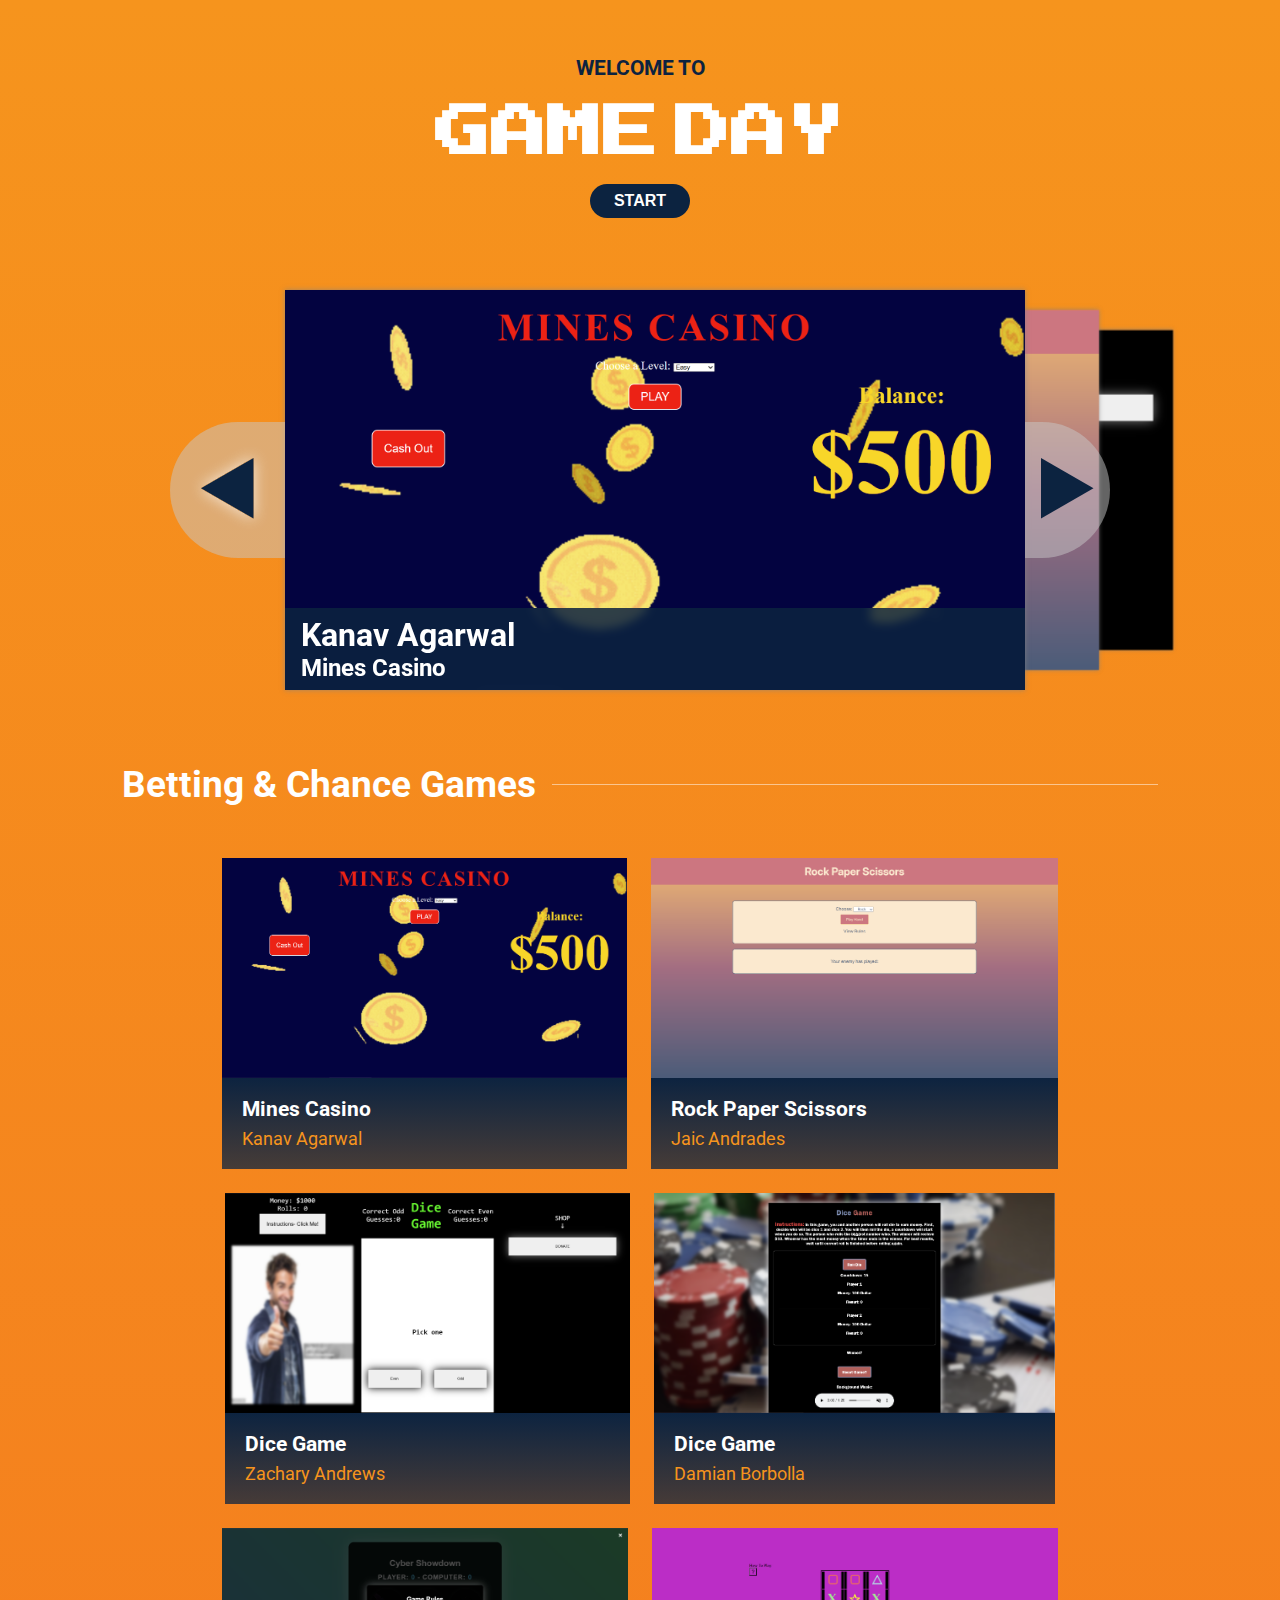
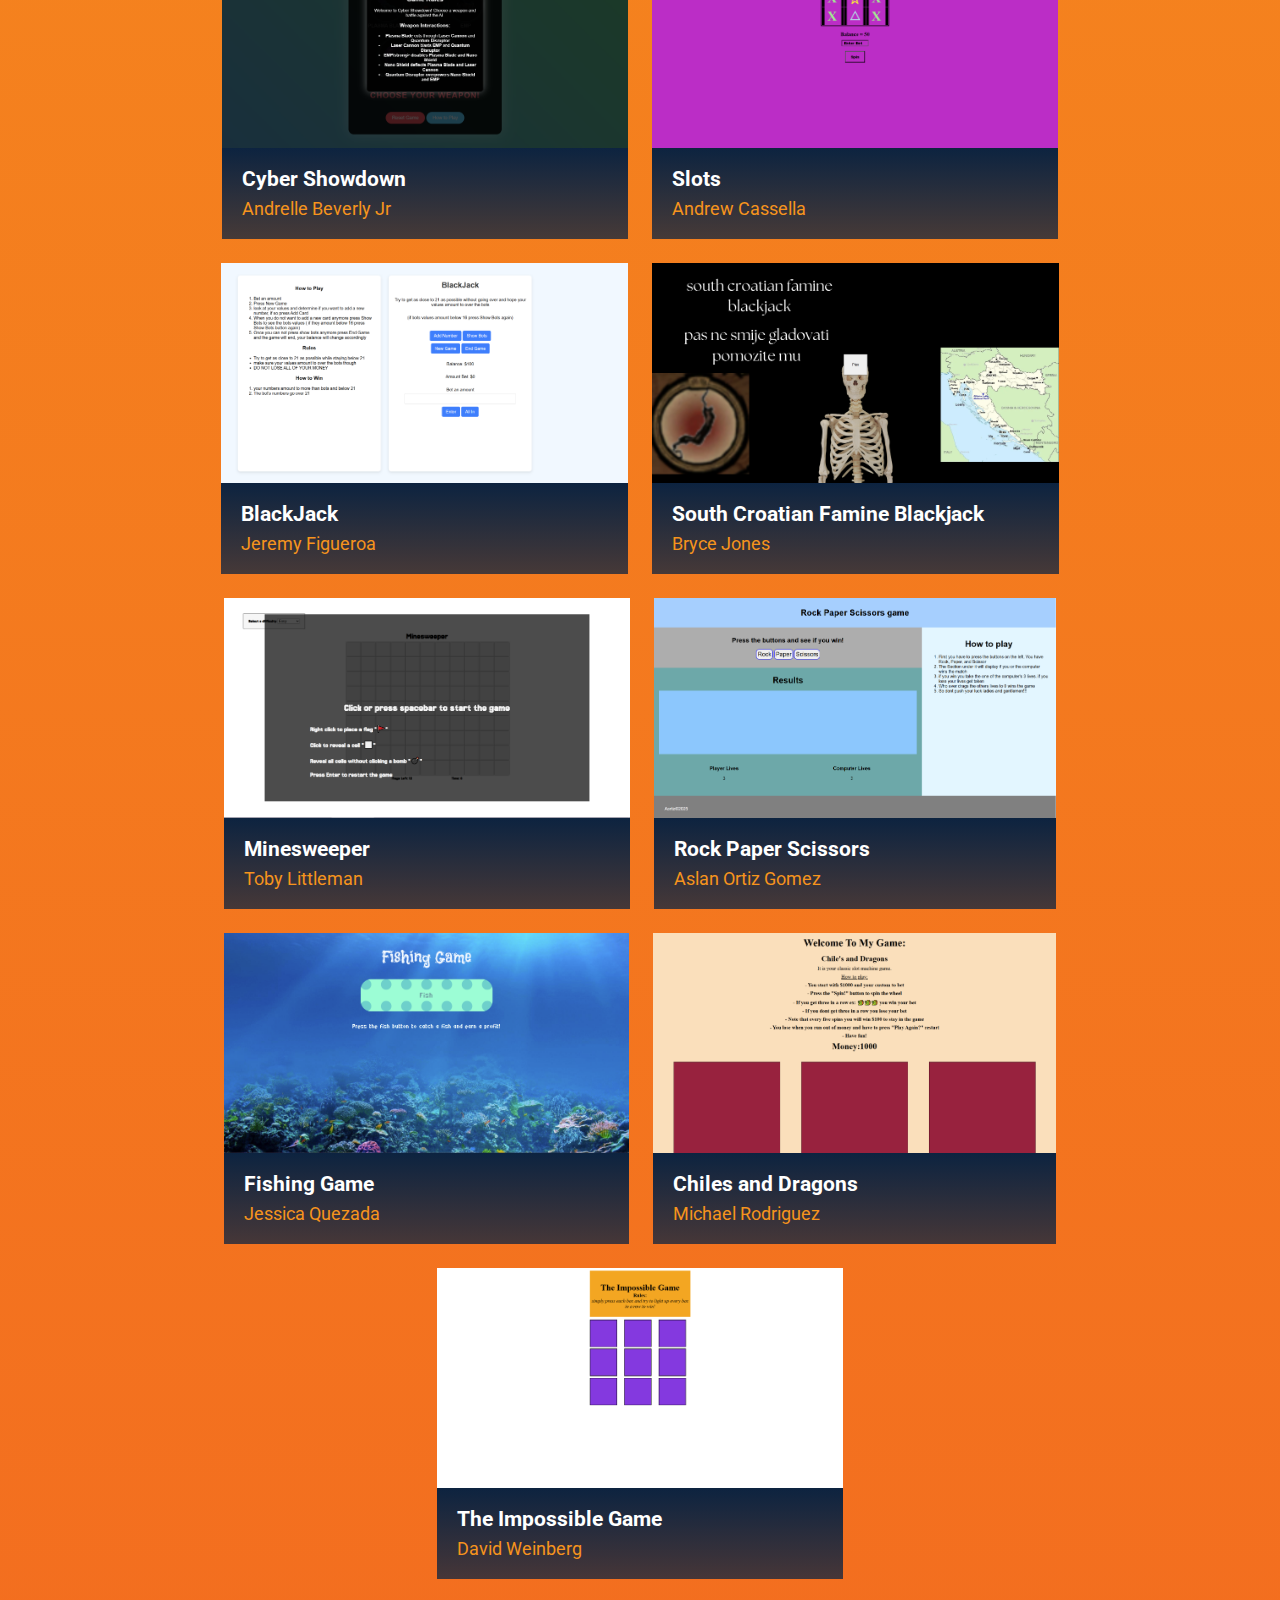
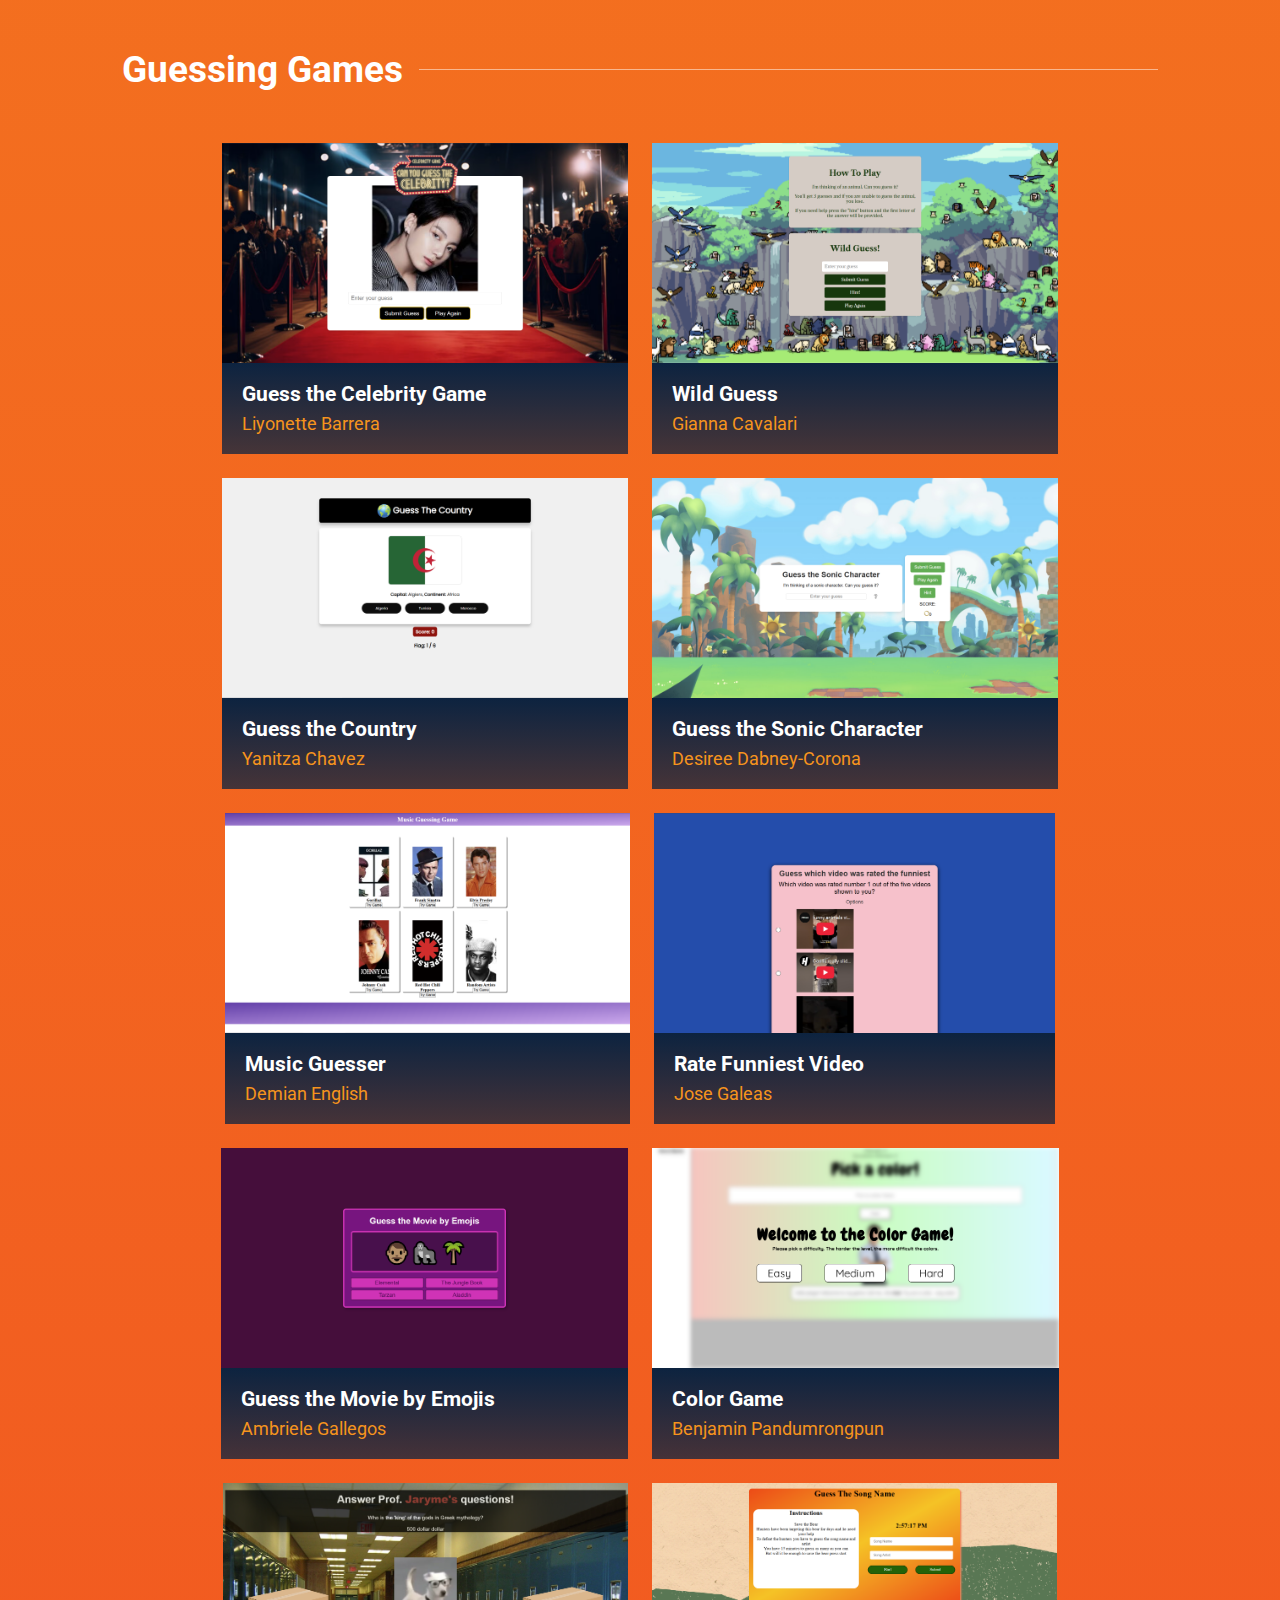
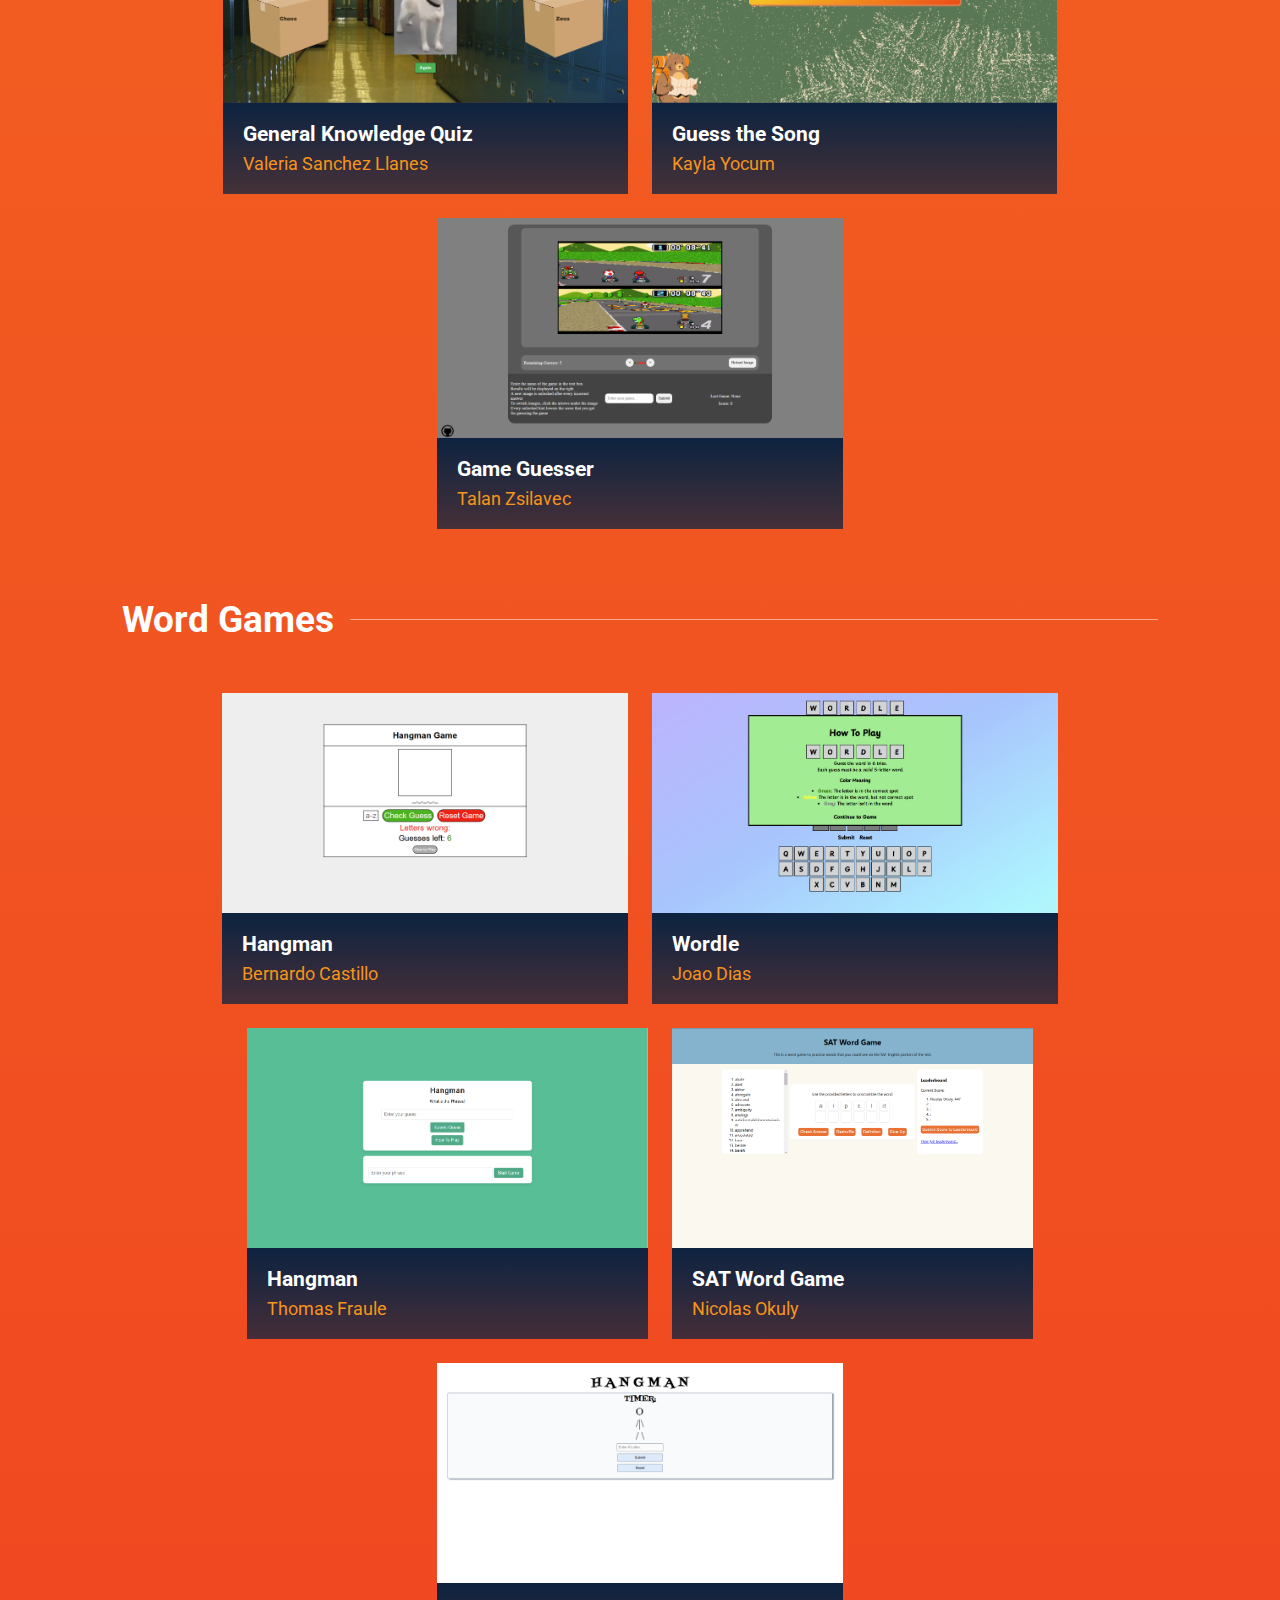
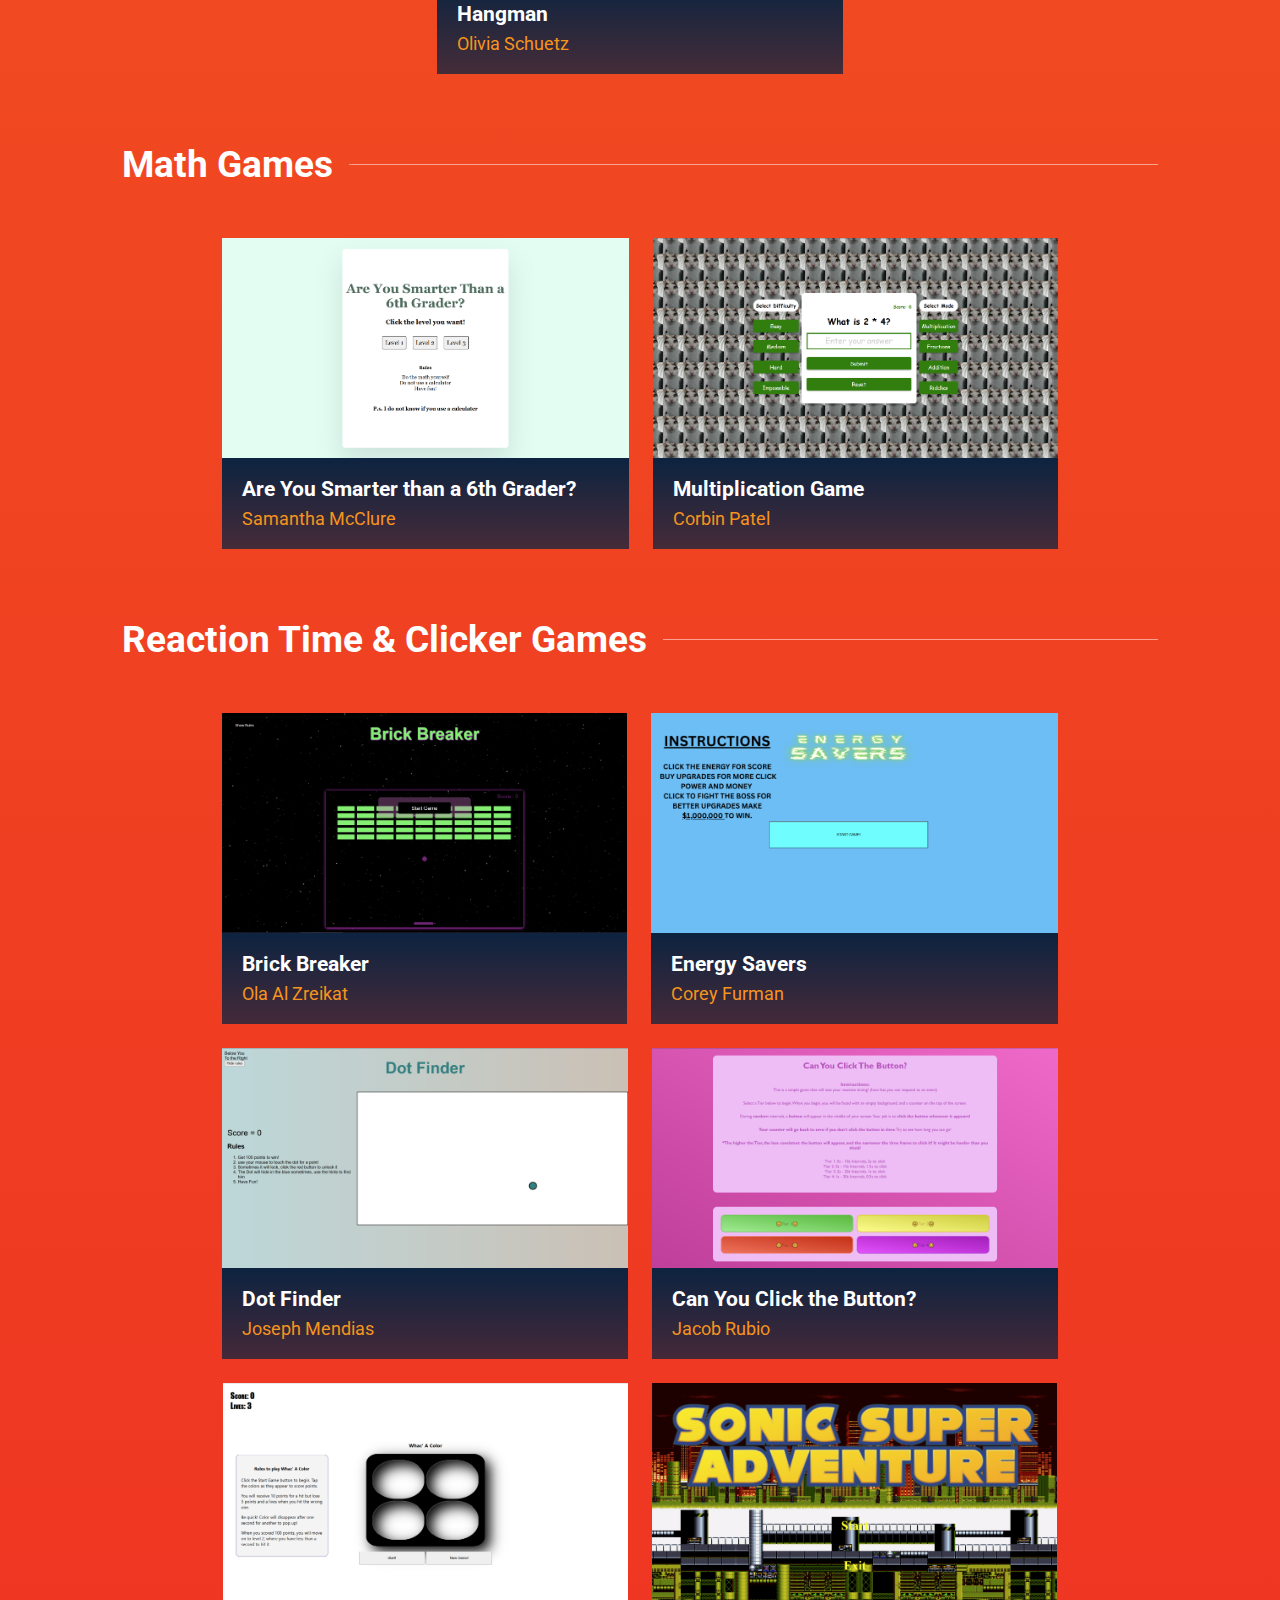
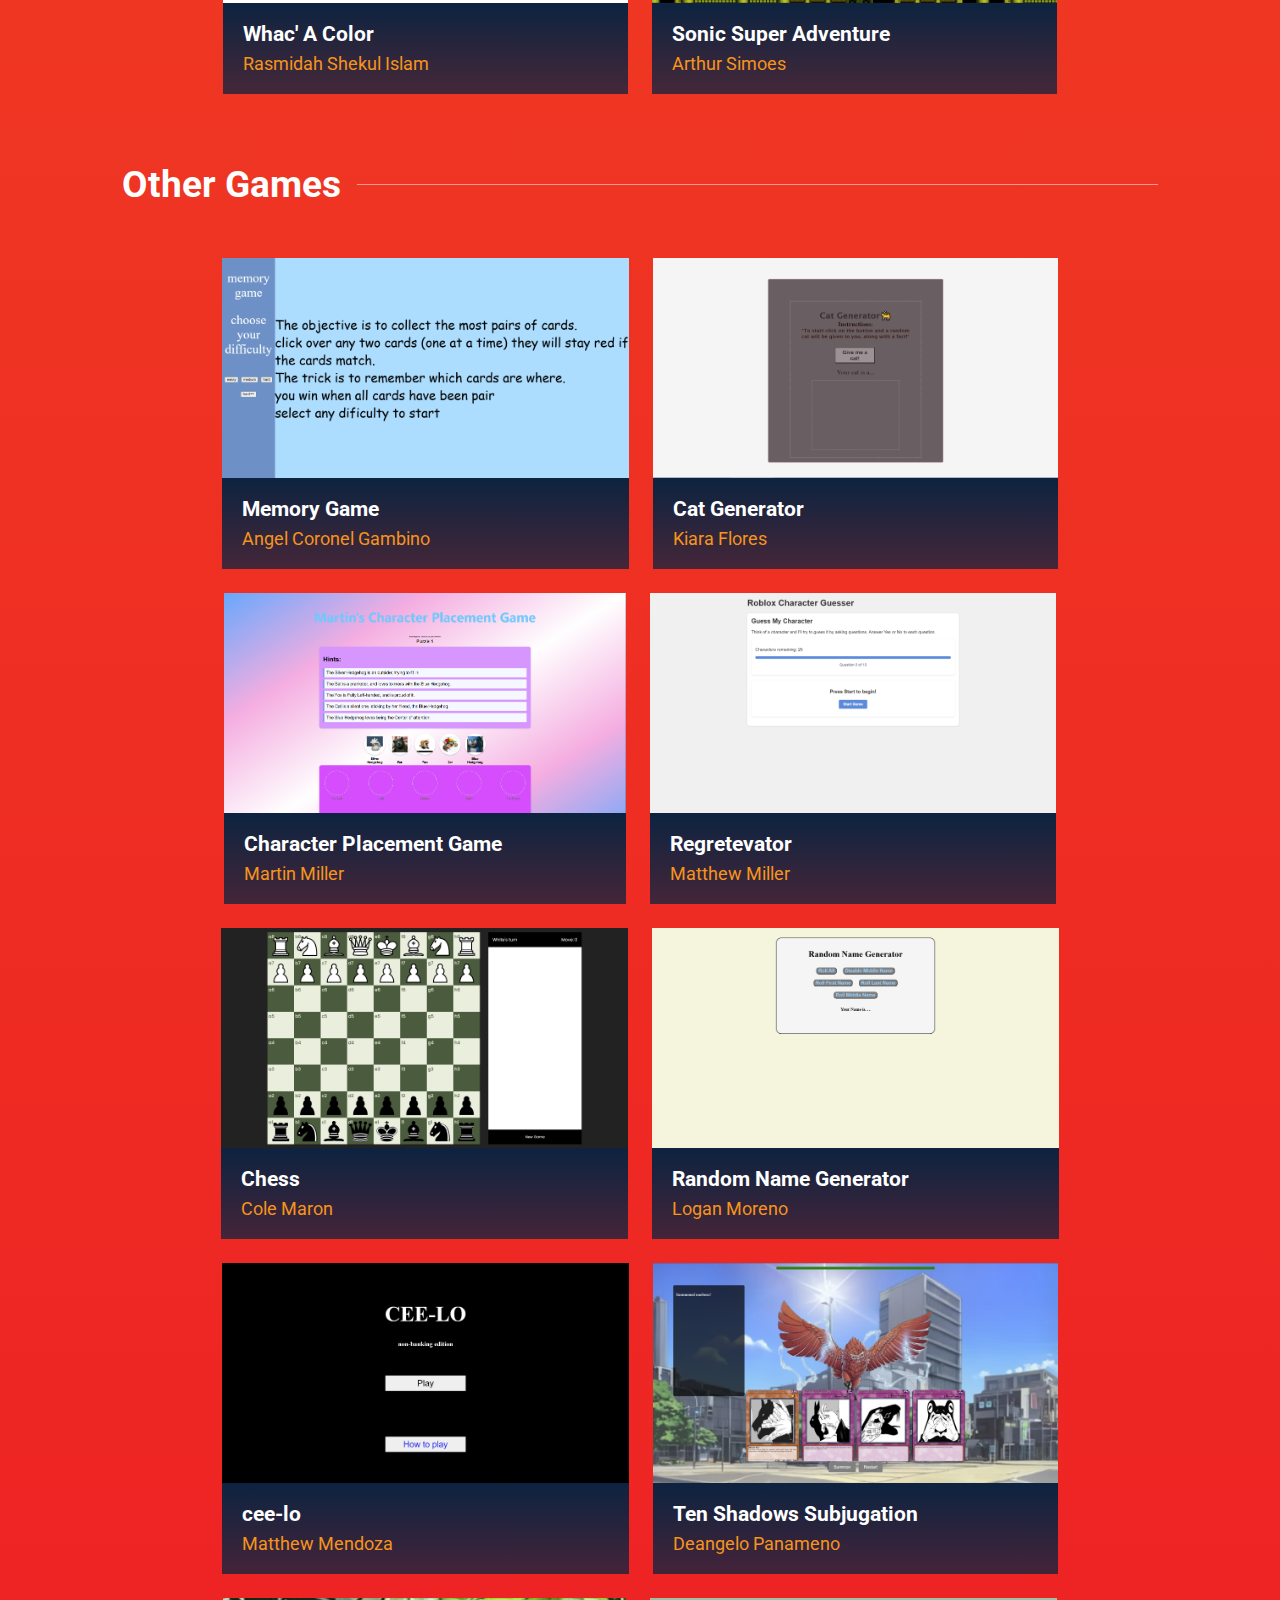
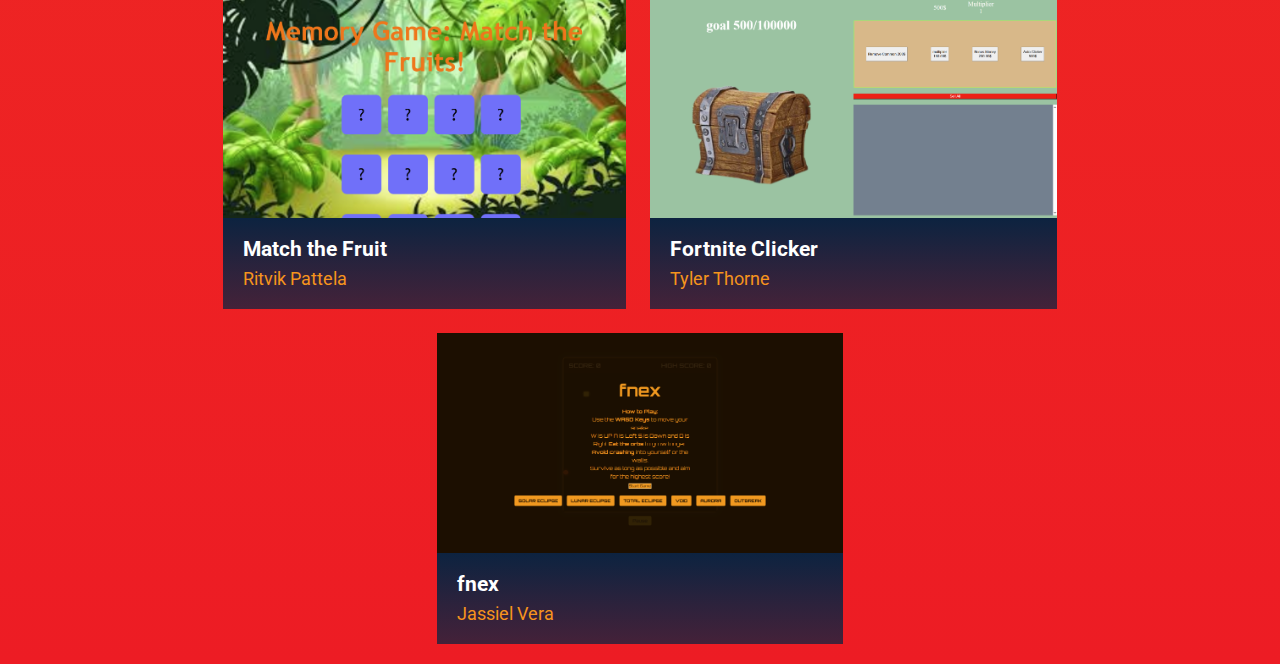
<file: index.html>
<!DOCTYPE html>
<html lang="en">
<head>
  <meta charset="UTF-8">
  <meta name="viewport" content="width=device-width, initial-scale=1.0">
  <link rel="preconnect" href="https://fonts.googleapis.com">
  <link rel="preconnect" href="https://fonts.gstatic.com" crossorigin>
  <link href="https://fonts.googleapis.com/css2?family=Press+Start+2P&family=Roboto:wght@100..900&display=swap"
    rel="stylesheet">
  <title>Game Day - Student Project</title>
  <link rel="stylesheet" href="style.css">
</head>
<body>
  <div class="container">
    <header>
      <p class="subtext">Welcome to</p>
      <div class="title">
        <h1>Game</h1>
        <h1>Day</h1>
      </div>
      <button class="btn">Start</button>
    </header>

    <div class="slideshow-container">
      <button id="prevButton" onclick="prevSlide()">
        <img src="./images/prevButton.svg" alt="Previous Slide Button">
      </button>
      <div class="slides-container" id="slides-container">
        <!-- <div id="slides"></div> -->
      </div>
      <button id="nextButton" onclick="nextSlide()">
        <img src="./images/nextButton.svg" alt="Next Slide Button">
      </button>

    </div>

    <div id="projects"></div>
  </div>
  <script src="script.js"></script>
</body>
</body>
</html>
</file>
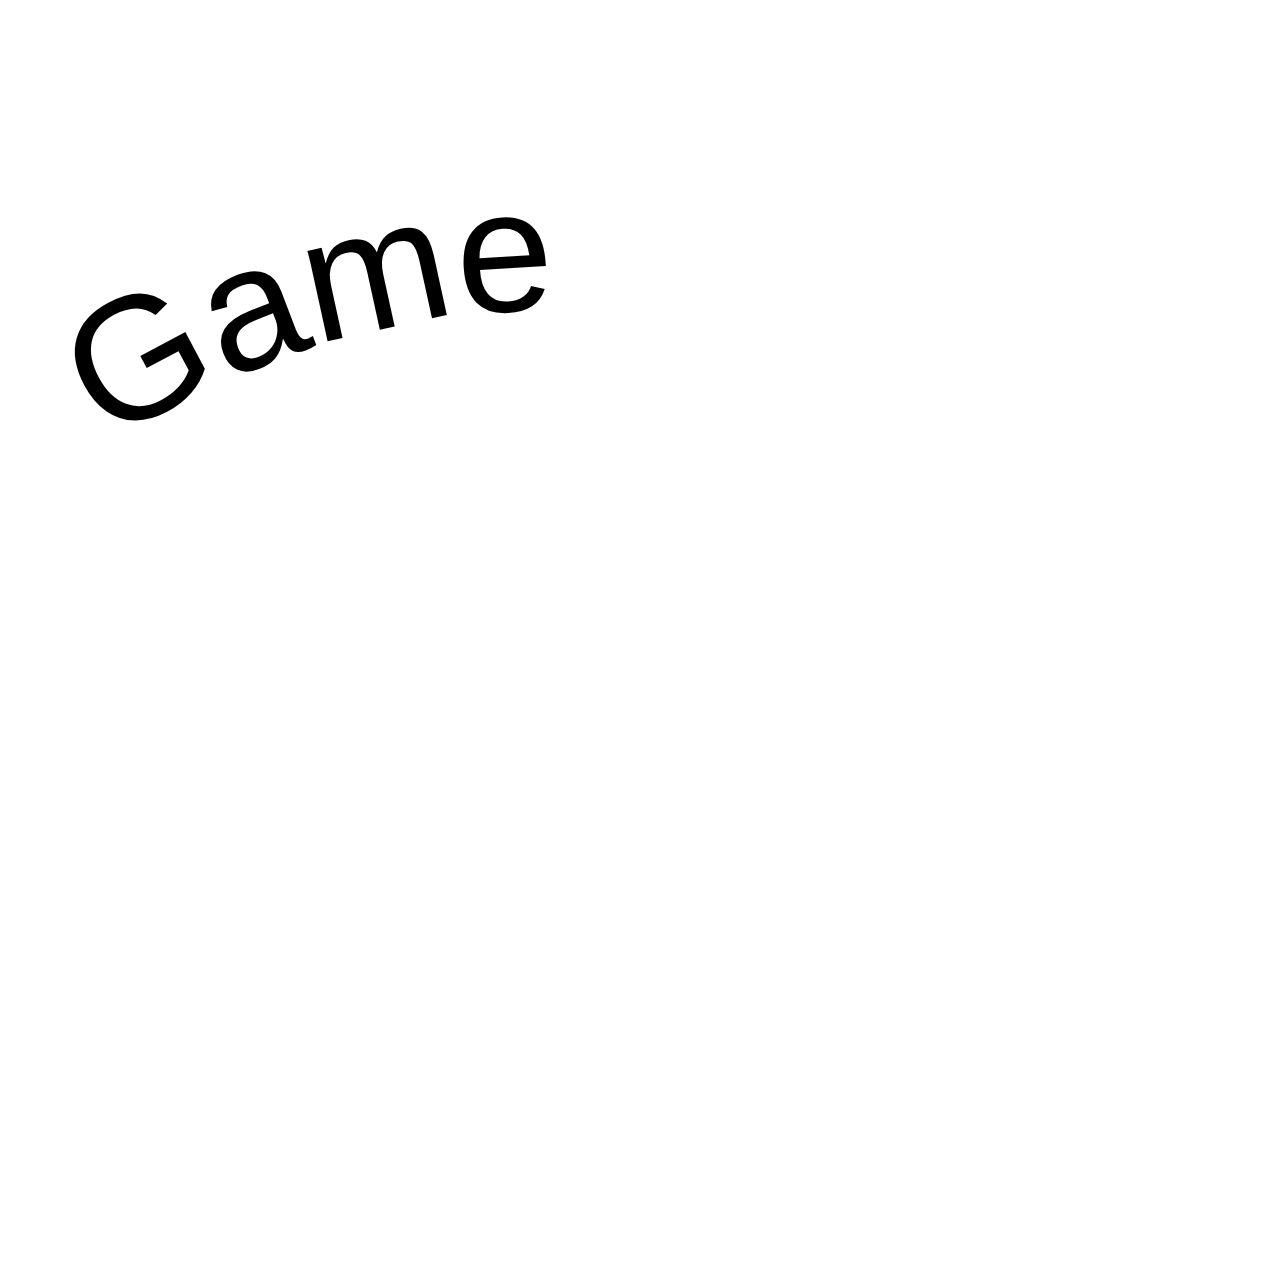
<file: index.2.html>
<!DOCTYPE html>
<html lang="en">
  <head>
    <meta charset="UTF-8" />
    <meta name="viewport" content="width=device-width, initial-scale=1.0" />
    <title>Game Day - Classroom Projects</title>
    <style>
      text {
        font-size: 18px;
        font-family: sans-serif;
        text-align: center;
      }
    </style>
  </head>
  <body>
    <svg viewBox="0 0 130 130">
      <path
        id="MyPath"
        fill="none"
        stroke="transparent"
        d="m10,45c53,-33 96,3 96,3"
      />
      <text><textPath href="#MyPath">Game</textPath></text>
    </svg>
  </body>
</html>
</file>
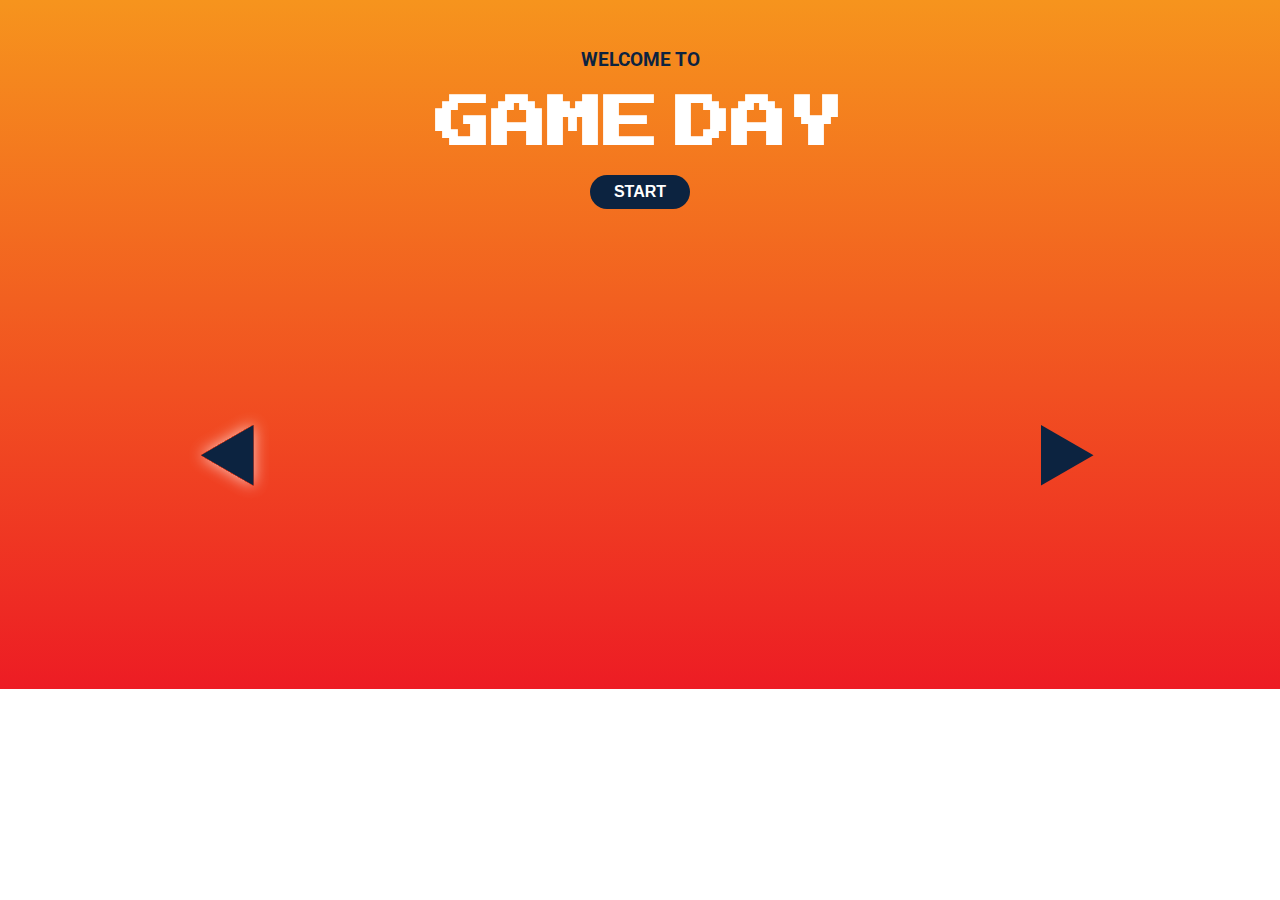
<file: index2.html>
<!DOCTYPE html>
<html lang="en">

<head>
  <meta charset="UTF-8" />
  <meta name="viewport" content="width=device-width, initial-scale=1.0" />
  <link rel="preconnect" href="https://fonts.googleapis.com">
  <link rel="preconnect" href="https://fonts.gstatic.com" crossorigin>
  <link href="https://fonts.googleapis.com/css2?family=Press+Start+2P&family=Roboto:wght@100..900&display=swap"
    rel="stylesheet">
  <title>Game Day - Classroom Projects</title>
  <link rel="stylesheet" href="style2.css">
</head>

<body>
  <div class="container">
    <header>
      <p class="subtext">Welcome to</p>
      <div class="title">
        <h1>Game</h1>
        <h1>Day</h1>
      </div>
      <button class="btn">Start</button>
    </header>

    <div class="slideshow-container">
      <button onclick="prevSlide()">
        <img src="./images/prevButton.svg" alt="Previous Slide Button">
      </button>
      <div class="slides-container">
        <div id="slides"></div>
      </div>
      <button onclick="nextSlide()">
        <img src="./images/nextButton.svg" alt="Next Slide Button">
      </button>

    </div>

    <div id="projects"></div>
  </div>
  <script src="script.js"></script>
</body>

</html>
</file>
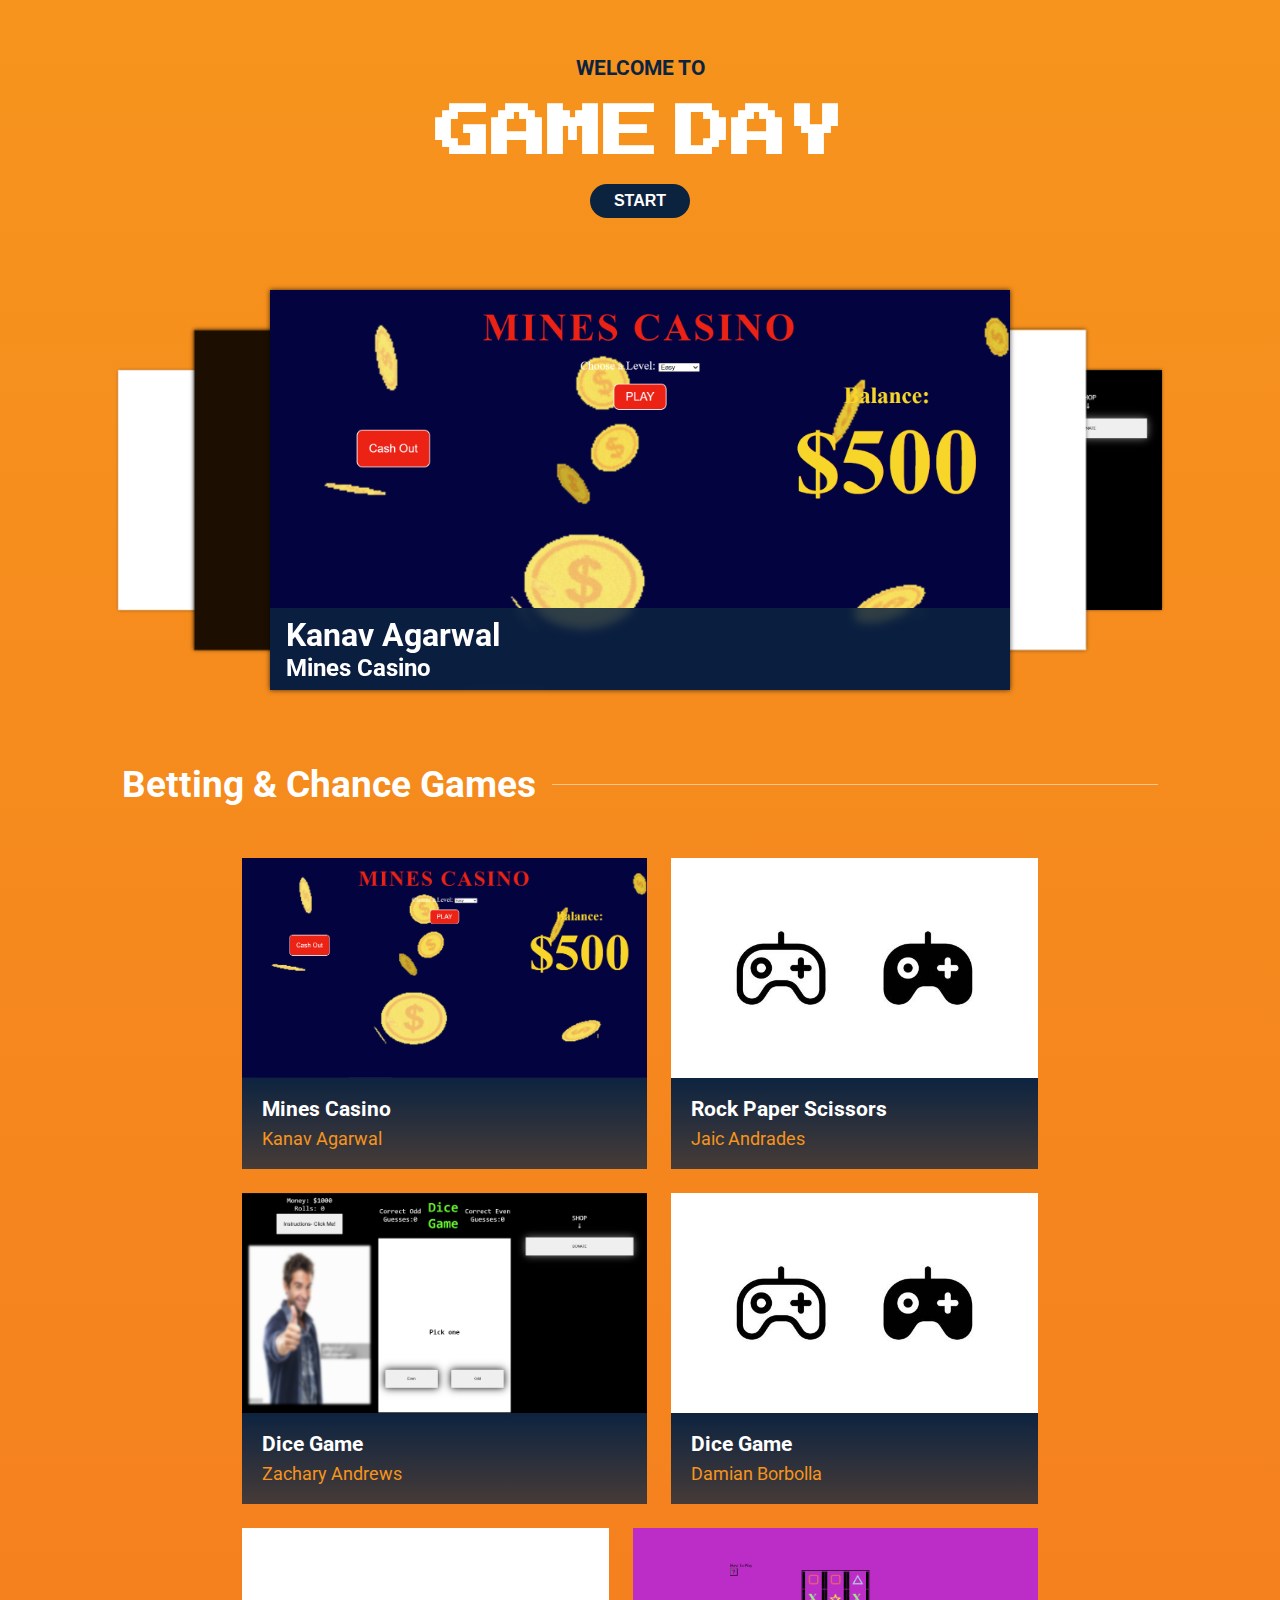
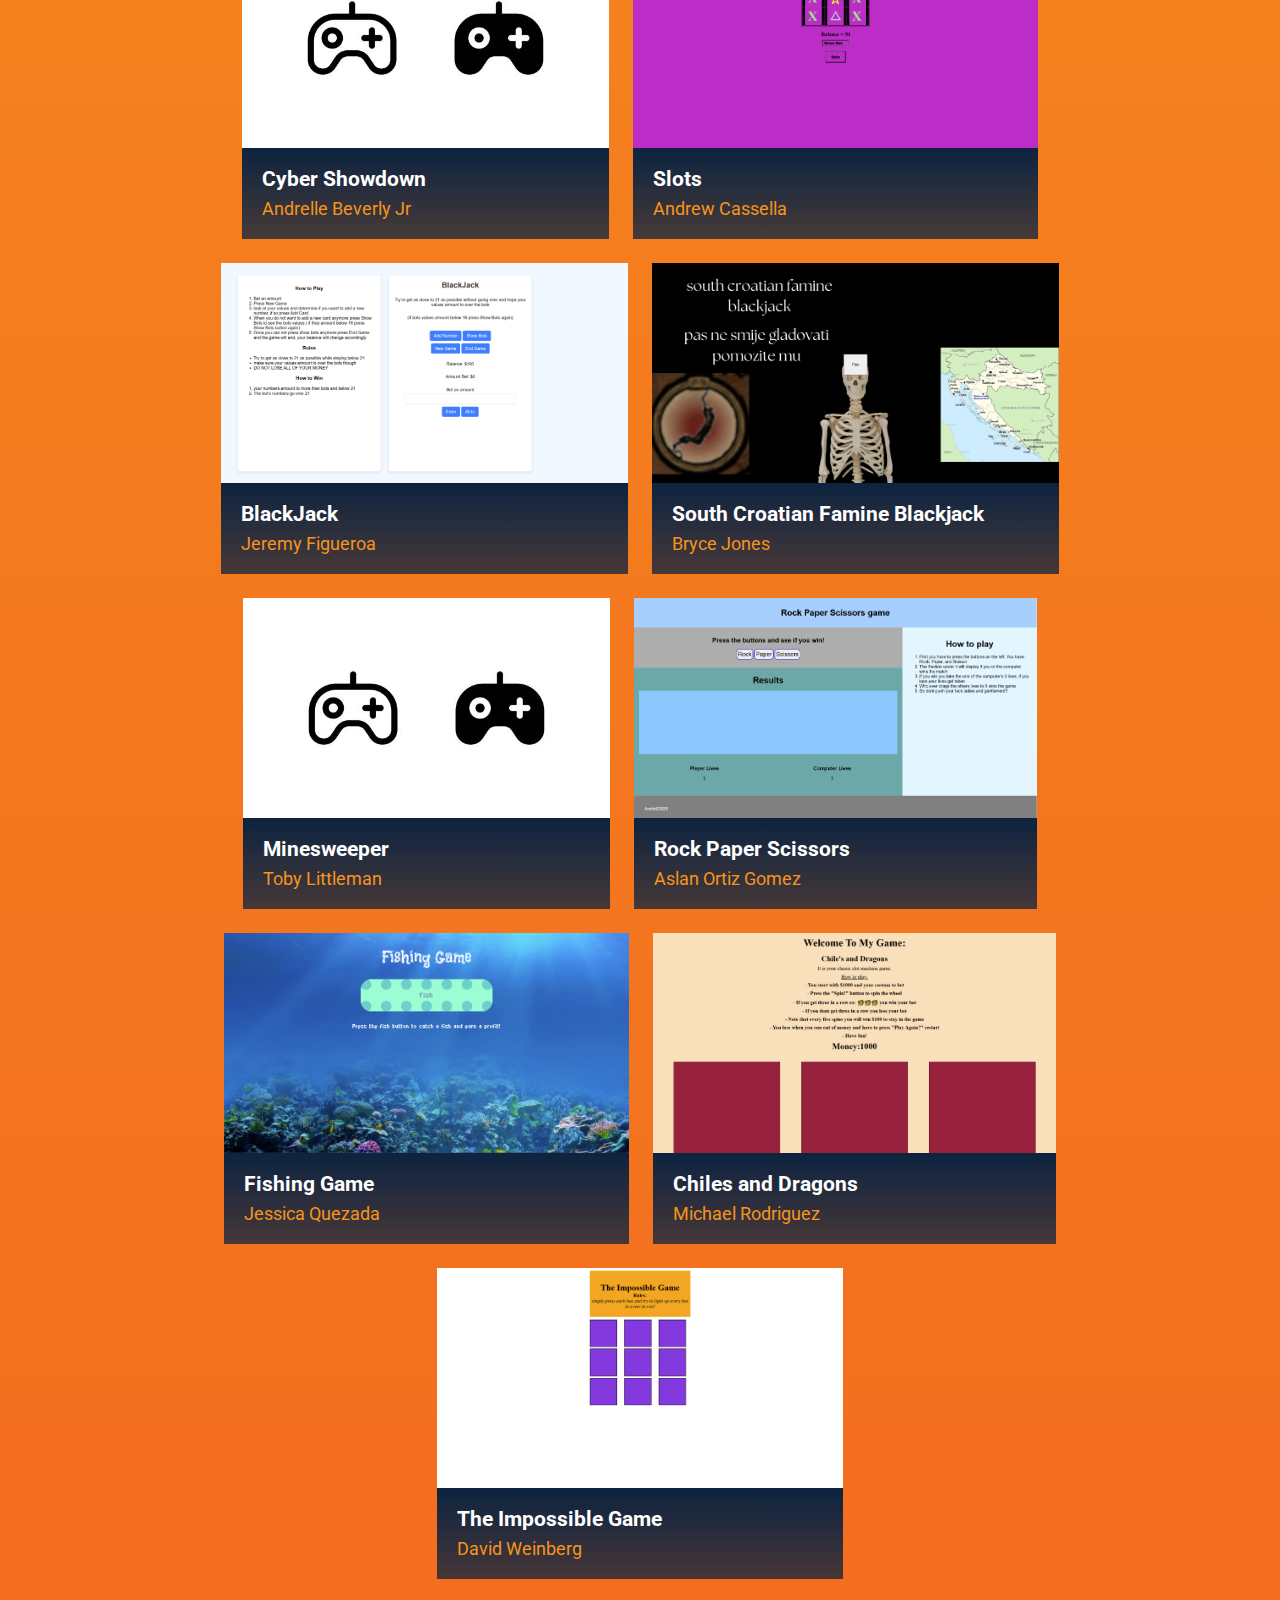
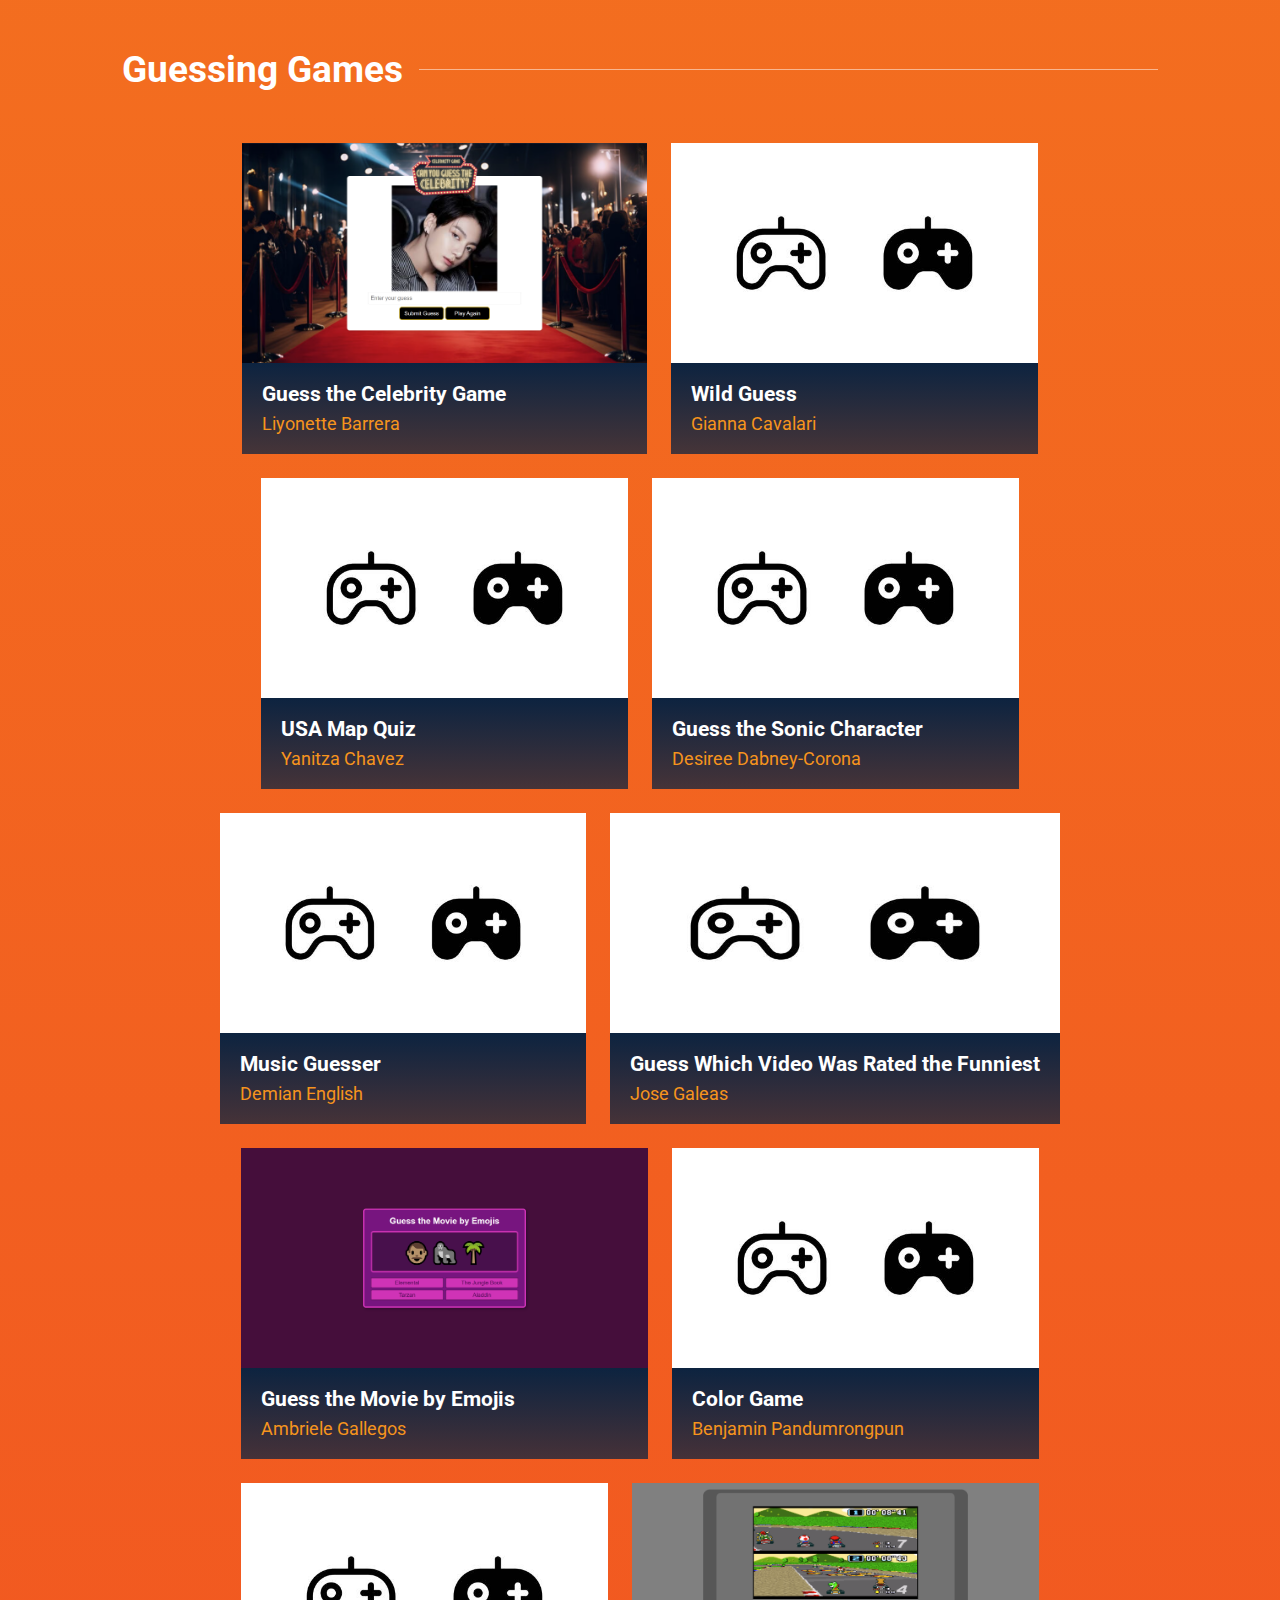
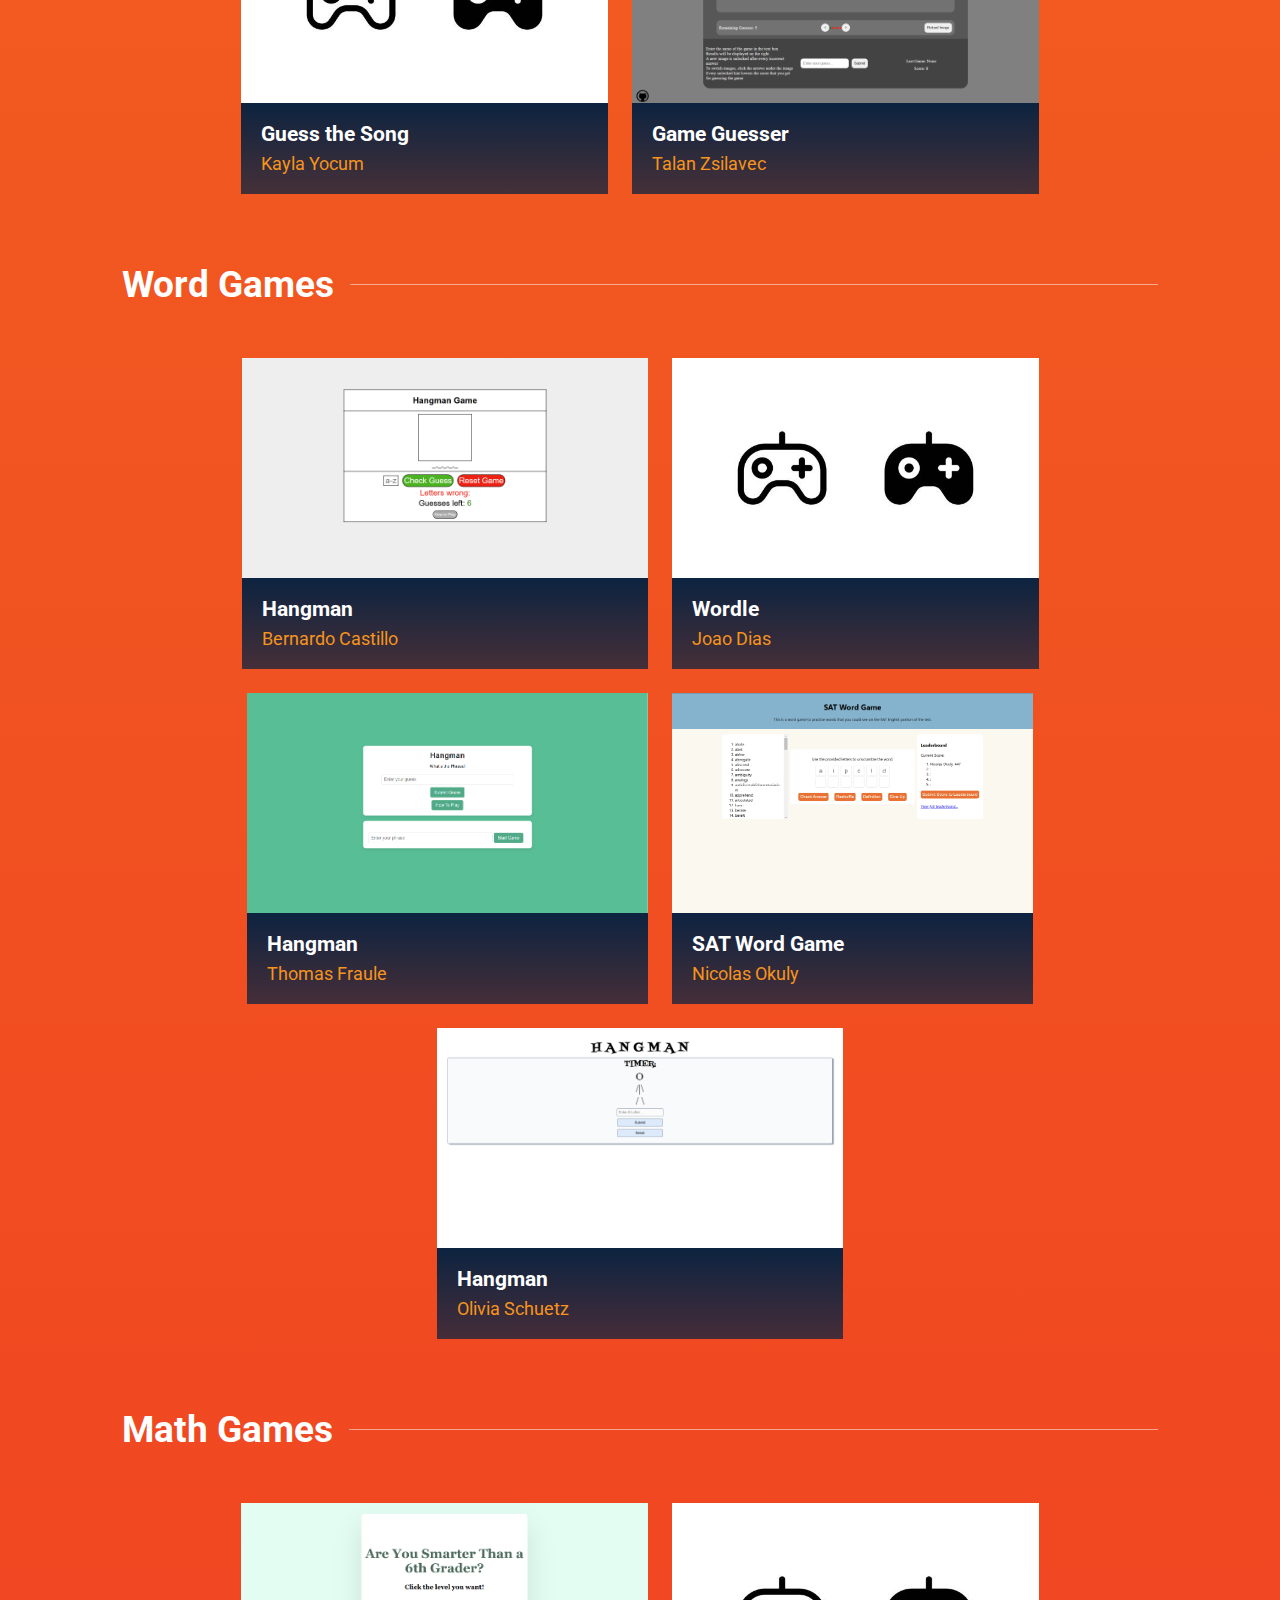
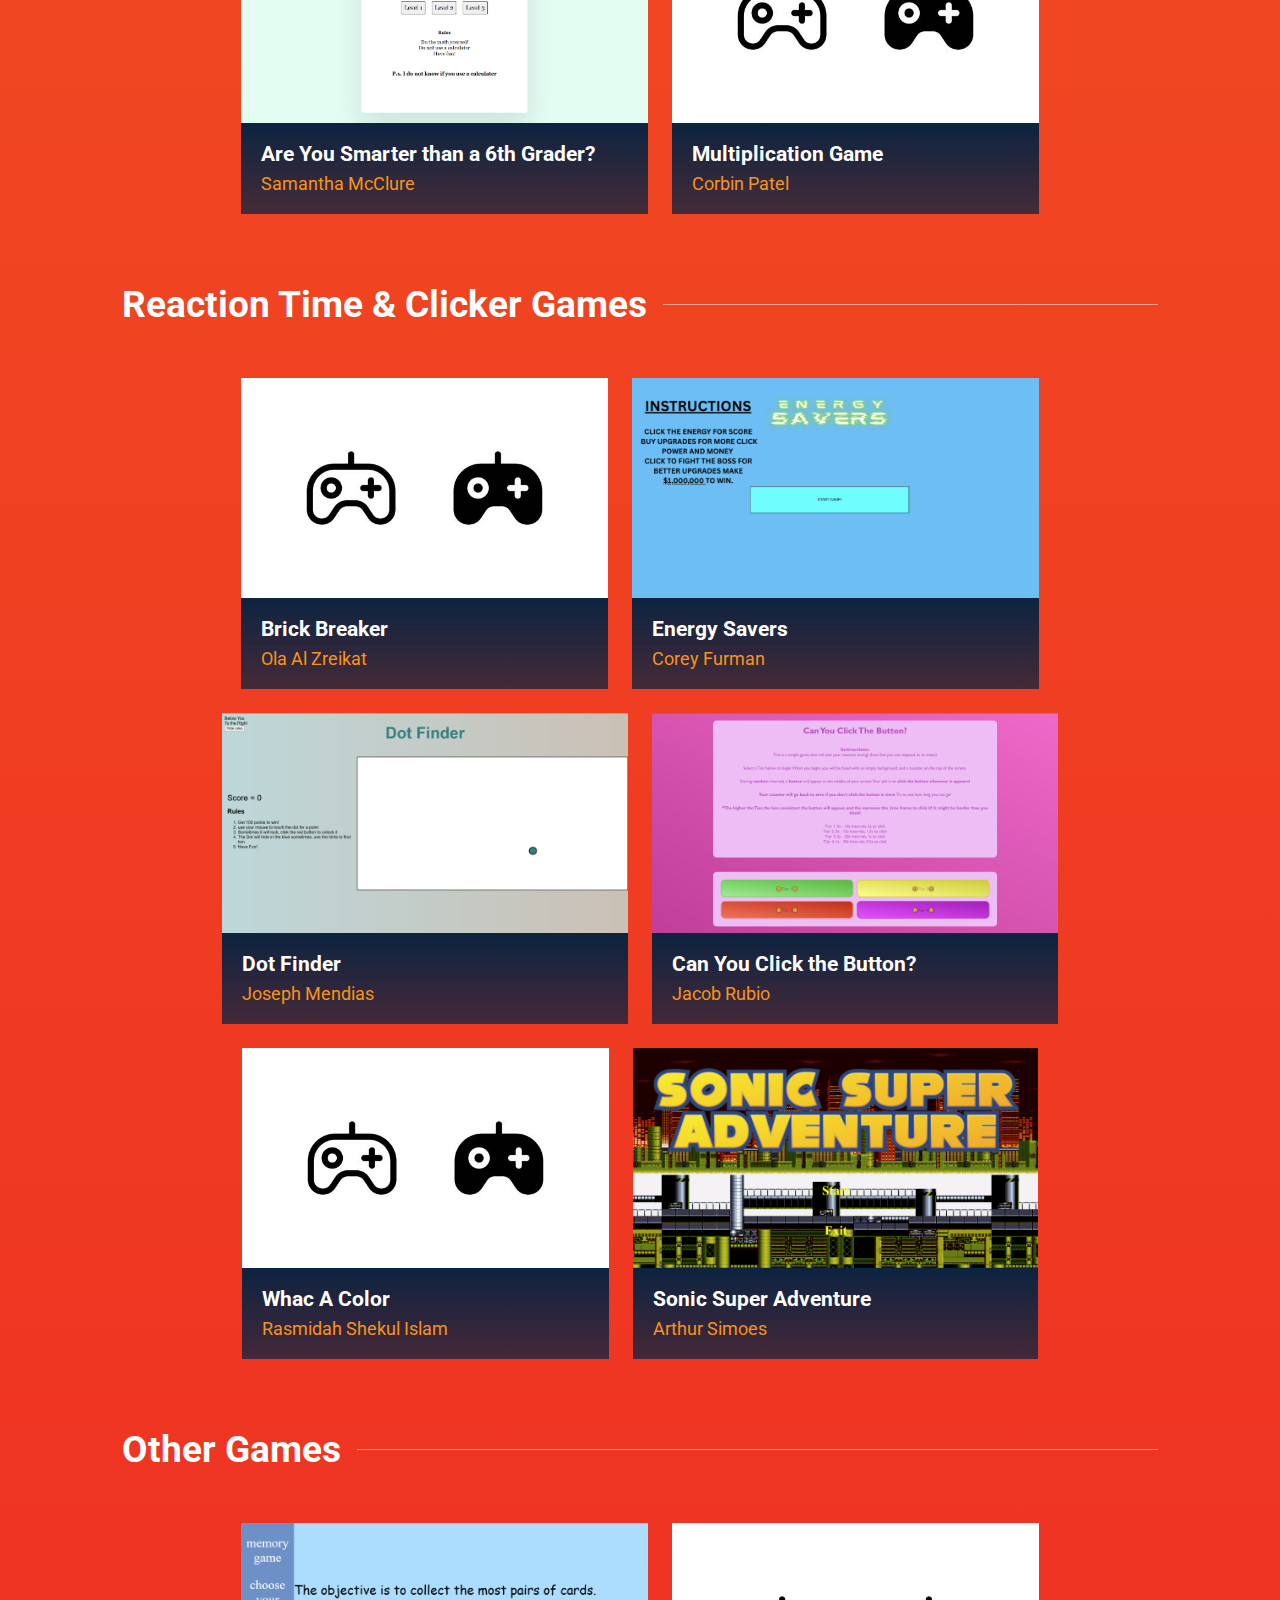
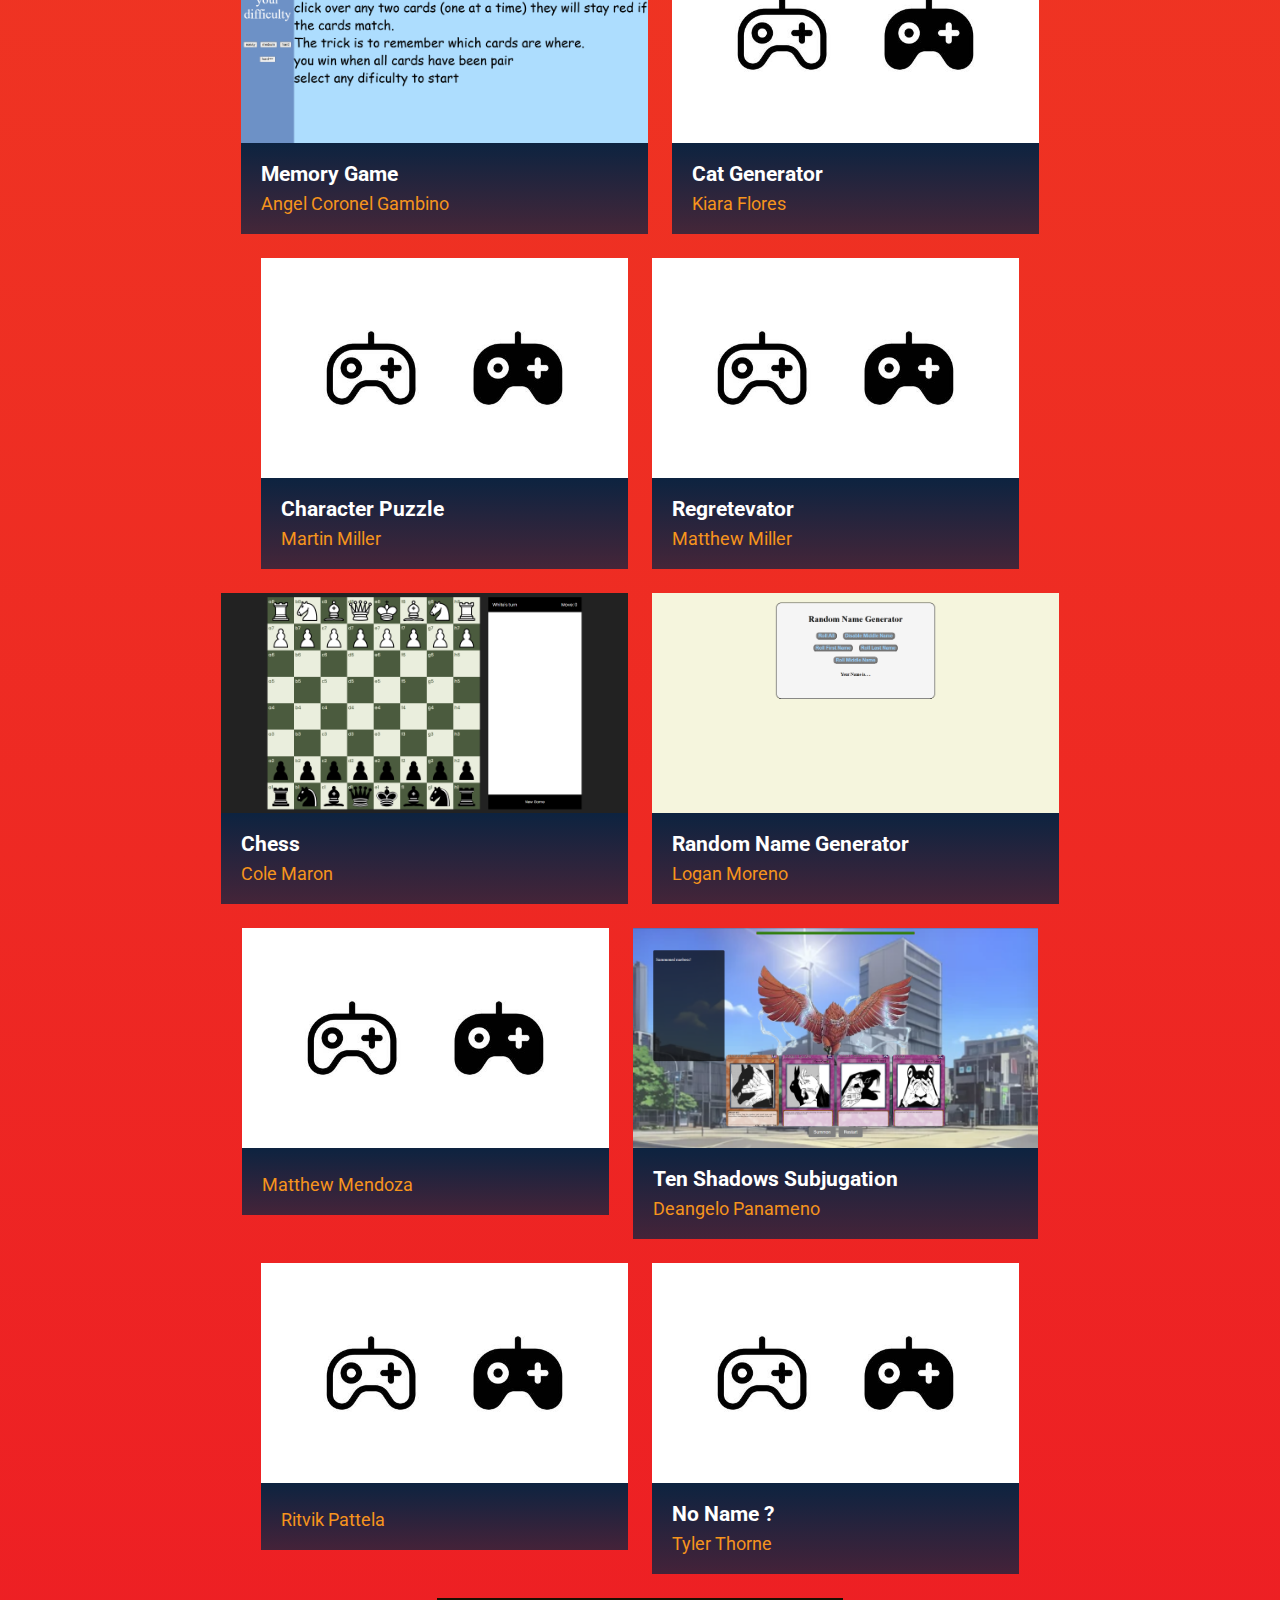
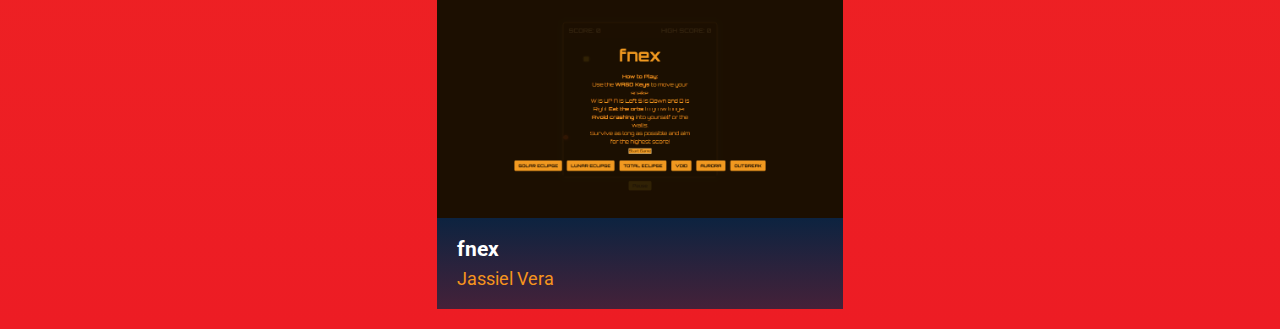
<file: index3.html>
<!DOCTYPE html>
<html lang="en">
<head>
  <meta charset="UTF-8">
  <meta name="viewport" content="width=device-width, initial-scale=1.0">
  <link rel="preconnect" href="https://fonts.googleapis.com">
  <link rel="preconnect" href="https://fonts.gstatic.com" crossorigin>
  <link href="https://fonts.googleapis.com/css2?family=Press+Start+2P&family=Roboto:wght@100..900&display=swap"
    rel="stylesheet">
  <title>Game Day - Student Project</title>
  <link rel="stylesheet" href="style3.css">
</head>
<body>
  <div class="container">
    <header>
      <p class="subtext">Welcome to</p>
      <div class="title">
        <h1>Game</h1>
        <h1>Day</h1>
      </div>
      <button class="btn">Start</button>
    </header>

    <div class="slideshow-container">
      <!-- <button onclick="prevSlide()">
        <img src="./images/prevButton.svg" alt="Previous Slide Button">
      </button> -->
      <div class="slides-container" id="slides-container">
        <!-- <div id="slides"></div> -->
      </div>
      <!-- <button onclick="nextSlide()">
        <img src="./images/nextButton.svg" alt="Next Slide Button">
      </button> -->

    </div>

    <div id="projects"></div>
  </div>
  <script src="script3.js"></script>
</body>
</body>
</html>
</file>
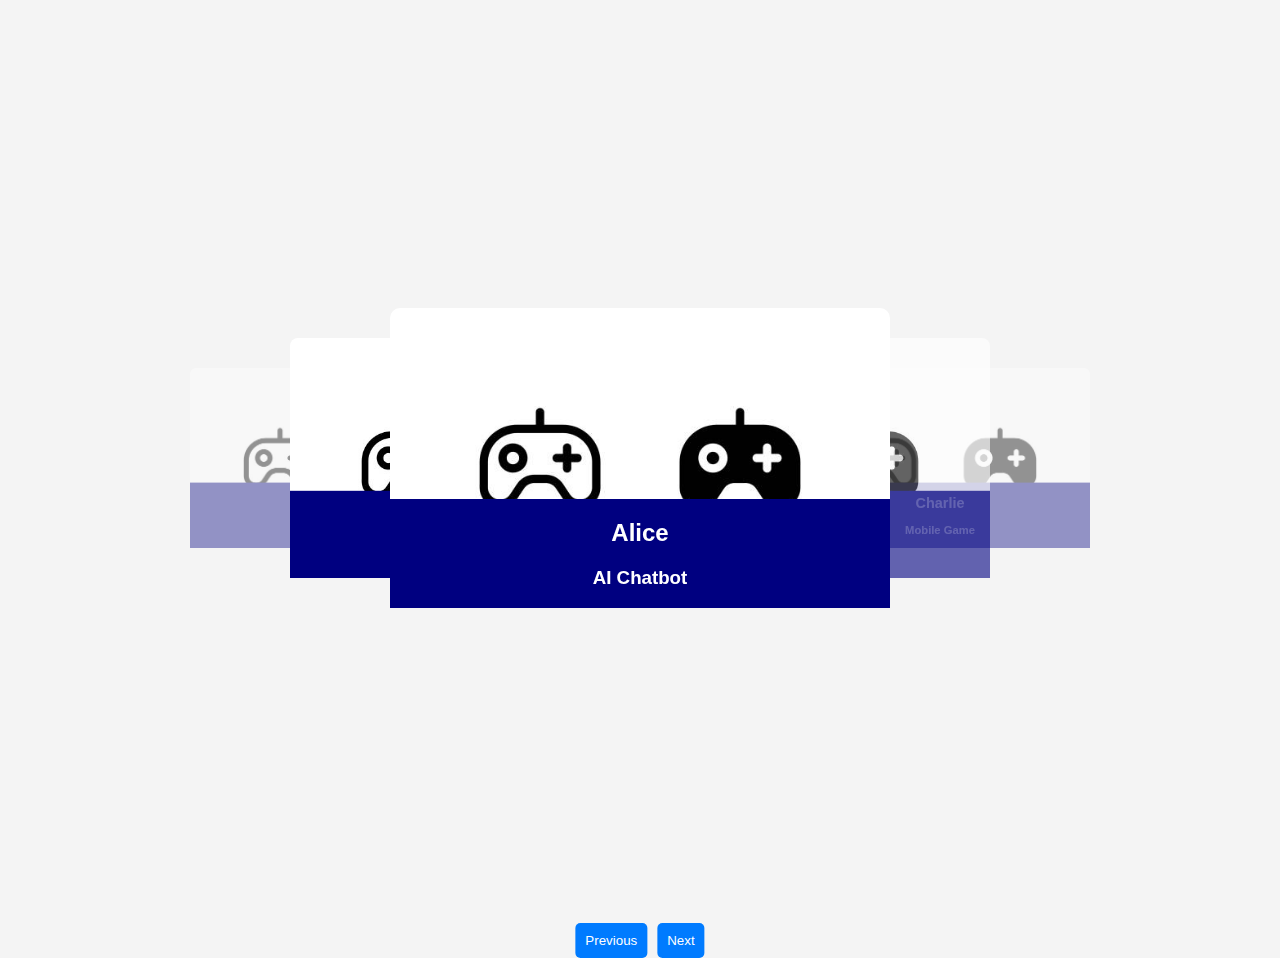
<file: test.html>
<!DOCTYPE html>
<html lang="en">
  <head>
    <meta charset="UTF-8" />
    <meta name="viewport" content="width=device-width, initial-scale=1.0" />
    <title>3D Carousel Slideshow</title>
    <style>
      body {
        font-family: Arial, sans-serif;
        display: flex;
        justify-content: center;
        align-items: center;
        height: 100vh;
        background-color: #f4f4f4;
        perspective: 1000px;
      }
      .carousel {
        position: relative;
        width: 500px;
        height: 300px;
        transform-style: preserve-3d;
        transition: transform 1s;
      }
      .slide {
        position: absolute;
        width: 100%;
        height: 100%;
        border-radius: 0px;
        transition: transform 1s, opacity 1s;
      }
      .slide img {
        width: 100%;
        height: 100%;
        border-radius: 10px;
      }
      .overlay {
        width: 100%;
        position: absolute;
        bottom: 0;
        left: 50%;
        transform: translateX(-50%);
        background: rgba(0, 0, 128, 1);
    
        border-radius: 0px;
        color: white;
        text-align: center;
      }
      .buttons {
        margin-top: 20px;
        position: absolute;
        bottom: -50px;
        left: 50%;
        transform: translateX(-50%);
        display: flex;
        gap: 10px;
        
      }
      button {
        padding: 10px;
        cursor: pointer;
        border: none;
        background: #007bff;
        color: white;
        border-radius: 5px;
      }
      button:hover {
        background: #0056b3;
      }
    </style>
  </head>
  <body>
    <div class="carousel" id="carousel"></div>
    <div class="buttons">
      <button onclick="prevSlide()">Previous</button>
      <button onclick="nextSlide()">Next</button>
    </div>

    <script>
      const projects = [
        {
          name: "Alice",
          project: "AI Chatbot",
          category: "Machine Learning",
          image: "./images/placeholder.jpg",
        },
        {
          name: "Bob",
          project: "Portfolio Website",
          category: "Web Development",
          image: "./images/placeholder.jpg",
        },
        {
          name: "Charlie",
          project: "Mobile Game",
          category: "Game Development",
          image: "./images/placeholder.jpg",
        },
        {
          name: "David",
          project: "E-Commerce App",
          category: "Web Development",
          image: "./images/placeholder.jpg",
        },
        {
          name: "Eve",
          project: "Data Visualization",
          category: "Data Science",
          image: "./images/placeholder.jpg",
        },
      ];

      let currentIndex = 0;
      const carousel = document.getElementById("carousel");

      function createSlides() {
        projects.forEach((project, index) => {
          const slide = document.createElement("div");
          slide.classList.add("slide");
          slide.innerHTML = `
                    <img src="${project.image}" alt="${project.project}">
                    <div class="overlay">
                        <h2>${project.name}</h2>
                        <h3>${project.project}</h3>
                    </div>
                `;
          carousel.appendChild(slide);
        });
        updateSlides();
      }

      function updateSlides() {
        const slides = document.querySelectorAll(".slide");
        slides.forEach((slide, index) => {
          const offset =
            (index - currentIndex + projects.length) % projects.length;
          if (offset === 0) {
            slide.style.transform = "translateX(0) scale(1)";
            slide.style.opacity = "1";
            slide.style.zIndex = "10";
          } else if (offset === 1 || offset === -4) {
            slide.style.transform = "translateX(150px) scale(0.8)";
            slide.style.opacity = "0.6";
            slide.style.zIndex = "9";
          } else if (offset === -1 || offset === 4) {
            slide.style.transform = "translateX(-150px) scale(0.8)";
            slide.style.zIndex = "8";
          } else if (offset === 2 || offset === -3) {
            slide.style.transform = "translateX(300px) scale(0.6)";
            slide.style.opacity = "0.4";
            slide.style.zIndex = "7";
          } else if (offset === -2 || offset === 3) {
            slide.style.transform = "translateX(-300px) scale(0.6)";
            slide.style.opacity = "0.4";
            slide.style.zIndex = "6";
          } else {
            slide.style.transform = "translateX(0) scale(0.5)";
            slide.style.opacity = "0";
            slide.style.zIndex = "1";
          }
        });
      }

      function nextSlide() {
        currentIndex = (currentIndex + 1) % projects.length;
        updateSlides();
      }

      function prevSlide() {
        currentIndex = (currentIndex - 1 + projects.length) % projects.length;
        updateSlides();
      }

      createSlides();
    </script>
  </body>
</html>
</file>
<file: style.css>
* {
  margin: 0;
  padding: 0;
  box-sizing: border-box;
}

h1 {
  font-family: "Press Start 2P", system-ui;
}

body {
  font-family: "Roboto", sans-serif;
  color: #ffffff;
}

.container {
  background: linear-gradient(#f6941d, #ed1c24);
  width: 100%;
  height: 100%;
  display: flex;
  flex-direction: column;
  align-items: center;
  justify-content: center;
}

header {
  padding: 3.5rem 0;
  text-align: center;
}

.title {
  margin: 1.5rem 0;
  display: flex;
  align-items: center;
  justify-content: center;
  gap: 1rem;
  animation: pulse 3s infinite;
}

h1 {
  text-transform: uppercase;
  font-size: 3.5rem;
}

@keyframes pulse {
  0% {
    transform: scale(1);
  }

  50% {
    transform: scale(1.1);
  }

  100% {
    transform: scale(1);
  }
}

.subtext {
  text-transform: uppercase;
  color: #0c2340;
  font-weight: bold;
  font-size: 1.3rem;
}

.btn {
  background-color: #0c2340;
  color: #ffffff;
  outline: none;
  border: none;
  border-radius: 25px;
  padding: 0.5rem 1.5rem;
  font-size: 1rem;
  text-transform: uppercase;
  font-weight: bold;
}

.slideshow-container {
  display: flex;
  width: 90vw;
  overflow: hidden;
  justify-content: center;
  align-items: center;
  margin-bottom: 0.5rem;
  padding: 1rem;
}

#nextButton {
  background: rgba(200, 200, 200, 0.5);
  border-top-right-radius: 68px;
  border-bottom-right-radius: 68px;
  height: 136px;
}
#prevButton {
  background: rgba(200, 200, 200, 0.5);
  border-top-left-radius: 68px;
  border-bottom-left-radius: 68px;
  height: 136px;
}

.slideshow-container button {
  background-color: transparent;
  border: none;
  outline: none;
  cursor: pointer;
  z-index: 11;
  padding: 0 1rem;
}

.slideshow-container button img:active {
  transform: scale(0.9);
}

.slides-container {
  position: relative;
  width: 740px;
  height: 400px;
}

.slide {
  position: absolute;
  width: 100%;
  height: 100%;
  box-shadow: 0px 0px 5px rgba(128, 128, 128, 0.7);
  transition: transform 1s ease-in-out, opacity 1.5s ease-in-out;
}

.slide img {
  width: 100%;
  height: 100%;
}

.overlay {
  opacity: 0;
  width: 100%;
  position: absolute;
  bottom: 0;
  left: 50%;
  transform: translateX(-50%);
  background: rgba(12, 35, 64, 0.85);
  padding: 0.5rem;
  padding-left: 1rem;
  transition: opacity 0.8s ease-in-out;
  backdrop-filter: blur(5px);
}

.active .overlay {
  opacity: 1;
}

.overlay h2 {
  font-size: 2rem;
}

.overlay h3 {
  font-size: 1.5rem;
}

.category {
  width: 90%;
  display: flex;
  align-items: center;
  justify-content: space-between;
  margin: 3rem auto 2rem;
  font-size: 2rem;
  font-weight: bold;
  text-align: center;
  font-family: "Press Start 2P", system-ui;
  gap: 1rem;
}

.category h3 {
  font-family: "Roboto", sans-serif;
  min-width: fit-content;
  text-align: center;
}

.category .dash {
  width: 100%;
  height: 1px;
  background: rgba(255, 255, 255, 0.5);
}

.flex-container {
  display: flex;
  flex-wrap: wrap;
  justify-content: center;
  gap: 1.5rem;
  margin-top: 10px;
  padding: 20px;
  max-width: 90vw;
  margin: auto;
}

.card {
  color: #ffffff;

  overflow: hidden;
  transition: transform 0.3s ease-in-out;
  /* max-width: 407px; */
}

.card:hover {
  box-shadow: 0px 10px 10px rgba(43, 43, 43, 0.2);
  transform: scale(1.05);
  border: none;
}

.card img {
  width: 100%;
  height: 220px;
}

.card-content {
  margin-top: -5px;
  padding: 20px;
  background: linear-gradient(#0c2340, #0c2340bf);
}

.card-content h3 {
  font-family: "Roboto", sans-serif;
  margin-bottom: 0.5rem;
  font-size: 1.3rem;
}

.card-content p {
  color: #f6941d;
  font-size: 1.1rem;
}

@media screen and (max-width: 1024px) {
  .slides-container {
    width: 60vw;
    aspect-ratio: 37/20;
  }
  .overlay h2 {
    font-size: 1.8rem;
  }
  .overlay h3 {
    font-size: 1.5rem;
  }

  .category h3 {
    font-size: 1.8rem;
  }

  #nextButton {
    border-top-right-radius: 10vw;
    border-bottom-right-radius: 10vw;
    height: 15vw;
  }

  #prevButton {
    border-top-left-radius: 10vw;
    border-bottom-left-radius: 10vw;
    height: 15vw;
  }
}

@media screen and (max-width: 768px) {
  .slideshow-container {
    display: none;
  }
  header {
    padding-bottom: 0;
  }

  .category h3 {
    font-size: 1.5rem;
  }
  .flex-container {
    padding: 0;
    max-width: 100vw;
  }

  h1 {
    font-size: 2.8rem;
  }

  .card {
    max-width: 65vw;
  }

  .card img {
    height: unset;
    aspect-ratio: 20/11;
  }

  @keyframes pulse {
    0% {
      transform: scale(1);
    }

    50% {
      transform: scale(1.08);
    }

    100% {
      transform: scale(1);
    }
  }
}

@media screen and (max-width: 425px) {
  h1 {
    font-size: 2.3rem;
  }
}
</file>
<file: style2.css>
* {
  margin: 0;
  padding: 0;
  box-sizing: border-box;
}

h1,
h2,
h3 {
  font-family: "Press Start 2P", system-ui;
}

body {
  font-family: "Roboto", sans-serif;
  color: #FFFFFF;
}

.container {
  background: linear-gradient(#F6941D, #ED1C24);
  width: 100%;
  height: 100%;
  display: flex;
  flex-direction: column;
  align-items: center;
  justify-content: center;
}

header {
  padding: 3rem 0;
  text-align: center;
}

.title {
  margin: 1.5rem 0;
  display: flex;
  align-items: center;
  justify-content: center;
  gap: 1rem;
  animation: pulse 3s infinite;
}

h1 {
  text-transform: uppercase;
  font-size: 3.5rem;
}

@keyframes pulse {
  0% {
    transform: scale(1);
  }

  50% {
    transform: scale(1.1);
  }

  100% {
    transform: scale(1);
  }
}

.subtext {
  text-transform: uppercase;
  color: #0C2340;
  font-weight: bold;
  font-size: 1.2rem;
}

.btn {
  background-color: #0C2340;
  color: #FFFFFF;
  outline: none;
  border: none;
  border-radius: 25px;
  padding: .5rem 1.5rem;
  font-size: 1rem;
  text-transform: uppercase;
  font-weight: bold;
}

.slideshow-container {
  gap: 1rem;
  display: flex;
  justify-content: center;
  align-items: center;
  margin-bottom: 2rem;
}

.slideshow-container button {
  background-color: transparent;
  border: none;
  outline: none;
  cursor: pointer;
}

.slideshow-container button:active {
  transform: scale(.9);
}

.slides-container {
  width: 740px;
  height: 400px;
  position: relative;
  overflow: hidden;
  margin: 0 auto;
  text-align: center;
}

.slide {
  position: absolute;
  width: 100%;
  height: 100%;
  opacity: 0;
  transition: opacity 1s ease-in-out;
}

.slide.active {
  opacity: 1;
}

.slide img {
  width: 100%;
  height: auto;
}

.overlay {
  position: absolute;
  top: 0;
  left: 0;
  width: 100%;
  height: 100%;
  background: rgba(12, 35, 64, 0.7);
  display: flex;
  justify-content: center;
  align-items: center;
  flex-direction: column;
  gap: 2rem;
}

.overlay h2 {
  font-size: 2rem;
}

.overlay h3 {
  font-size: 1.5rem;
}


.category {
  width: 100%;
  display: flex;
  align-items: center;
  justify-content: center;

  margin: 3rem 0 2rem;
  font-size: 2rem;
  font-weight: bold;
  text-align: center;
  font-family: "Press Start 2P", system-ui;
}

.category h3 {
  padding: 0 2rem;
  max-width: 50vw;
  text-shadow: 0px 5px #0C2340;
}

.category .dash {
  width: 20%;
  height: 3px;
  background: white;
  box-shadow: 0px 2px 2px #0C2340;
}

.flex-container {
  display: flex;
  flex-wrap: wrap;
  justify-content: center;
  gap: 1.5rem;
  margin-top: 10px;
  padding: 20px;
  max-width: 90vw;
  margin: auto;
}

.card {
  color: #FFFFFF;

  overflow: hidden;
  transition: transform 0.3s ease-in-out;
}

.card:hover {
  box-shadow: 0px 10px 10px rgba(43, 43, 43, 0.507);
  transform: scale(1.05);
  border: none;
}

.card img {
  width: 100%;
  height: 220px;
}

.card-content {
  margin-top: -5px;
  padding: 20px;
  background: linear-gradient(#0C2340, #0c2340bf);
}

.card-content h3 {
  font-family: "Roboto", sans-serif;
  margin-bottom: .5rem;
  font-size: 1.3rem;
}

.card-content p{
 color: #F6941D;
 font-size: 1.1rem;
}
</file>
<file: style3.css>
* {
  margin: 0;
  padding: 0;
  box-sizing: border-box;
}

h1 {
  font-family: "Press Start 2P", system-ui;
}

body {
  font-family: "Roboto", sans-serif;
  color: #ffffff;
}

.container {
  background: linear-gradient(#f6941d, #ed1c24);
  width: 100%;
  height: 100%;
  display: flex;
  flex-direction: column;
  align-items: center;
  justify-content: center;
}

header {
  padding: 3.5rem 0;
  text-align: center;
}

.title {
  margin: 1.5rem 0;
  display: flex;
  align-items: center;
  justify-content: center;
  gap: 1rem;
  animation: pulse 3s infinite;
}

h1 {
  text-transform: uppercase;
  font-size: 3.5rem;
}

@keyframes pulse {
  0% {
    transform: scale(1);
  }

  50% {
    transform: scale(1.1);
  }

  100% {
    transform: scale(1);
  }
}

.subtext {
  text-transform: uppercase;
  color: #0c2340;
  font-weight: bold;
  font-size: 1.3rem;
}

.btn {
  background-color: #0c2340;
  color: #ffffff;
  outline: none;
  border: none;
  border-radius: 25px;
  padding: 0.5rem 1.5rem;
  font-size: 1rem;
  text-transform: uppercase;
  font-weight: bold;
}

.slideshow-container {
  display: flex;
  width: 90vw;
  overflow: hidden;
  justify-content: center;
  align-items: center;
  margin-bottom: 0.5rem;
  padding: 1rem;
}

#nextButton{
  padding-left: 1rem;
}
#prevButton{
  padding-right: 1rem;
}

.slideshow-container button {
  background-color: transparent;
  border: none;
  outline: none;
  cursor: pointer;
  z-index: 11;
}

.slideshow-container button:active {
  transform: scale(.9);
}


.slides-container {
  position: relative;
  width: 740px;
  height: 400px;
}

.slide {
  position: absolute;
  width: 100%;
  height: 100%;
  box-shadow: 0px 0px 5px rgba(0, 0, 0, 0.7);
  transition: transform 1s ease-in-out, opacity 1.5s ease-in-out;
}

.slide img {
  width: 100%;
  height: 100%;
}

.overlay {
  opacity: 0;
  width: 100%;
  position: absolute;
  bottom: 0;
  left: 50%;
  transform: translateX(-50%);
  background: rgba(12, 35, 64, .85);
  color: white;
  padding: .5rem;
  padding-left: 1rem;
  transition: opacity .8s ease-in-out;
  backdrop-filter: blur(5px);
}

.active .overlay{
  opacity: 1;
}

.overlay h2 {
  font-size: 2rem;
}

.overlay h3 {
  font-size: 1.5rem;
}

.category {
  width: 90%;
  display: flex;
  align-items: center;
  justify-content: space-between;
  margin: 3rem auto 2rem;
  font-size: 2rem;
  font-weight: bold;
  text-align: center;
  font-family: "Press Start 2P", system-ui;
  gap: 1rem;
}

.category h3 {
  /* padding: 0 2rem; */
  font-family: "Roboto", sans-serif;
  min-width: fit-content;
  text-align: center;
  /* text-shadow: 0px 5px #0c2340; */
}

.category .dash {
  width: 100%;
  height: 1px;
  background: rgba(255, 255, 255, 0.5);
  /* box-shadow: 0px 2px 2px #0c2340; */
}

.flex-container {
  display: flex;
  flex-wrap: wrap;
  justify-content: center;
  gap: 1.5rem;
  margin-top: 10px;
  padding: 20px;
  max-width: 90vw;
  margin: auto;
}

.card {
  color: #ffffff;

  overflow: hidden;
  transition: transform 0.3s ease-in-out;
}

.card:hover {
  box-shadow: 0px 10px 10px rgba(43, 43, 43, 0.507);
  transform: scale(1.05);
  border: none;
}

.card img {
  width: 100%;
  height: 220px;
}

.card-content {
  margin-top: -5px;
  padding: 20px;
  background: linear-gradient(#0c2340, #0c2340bf);
}

.card-content h3 {
  font-family: "Roboto", sans-serif;
  margin-bottom: 0.5rem;
  font-size: 1.3rem;
}

.card-content p {
  color: #f6941d;
  font-size: 1.1rem;
}
</file>
